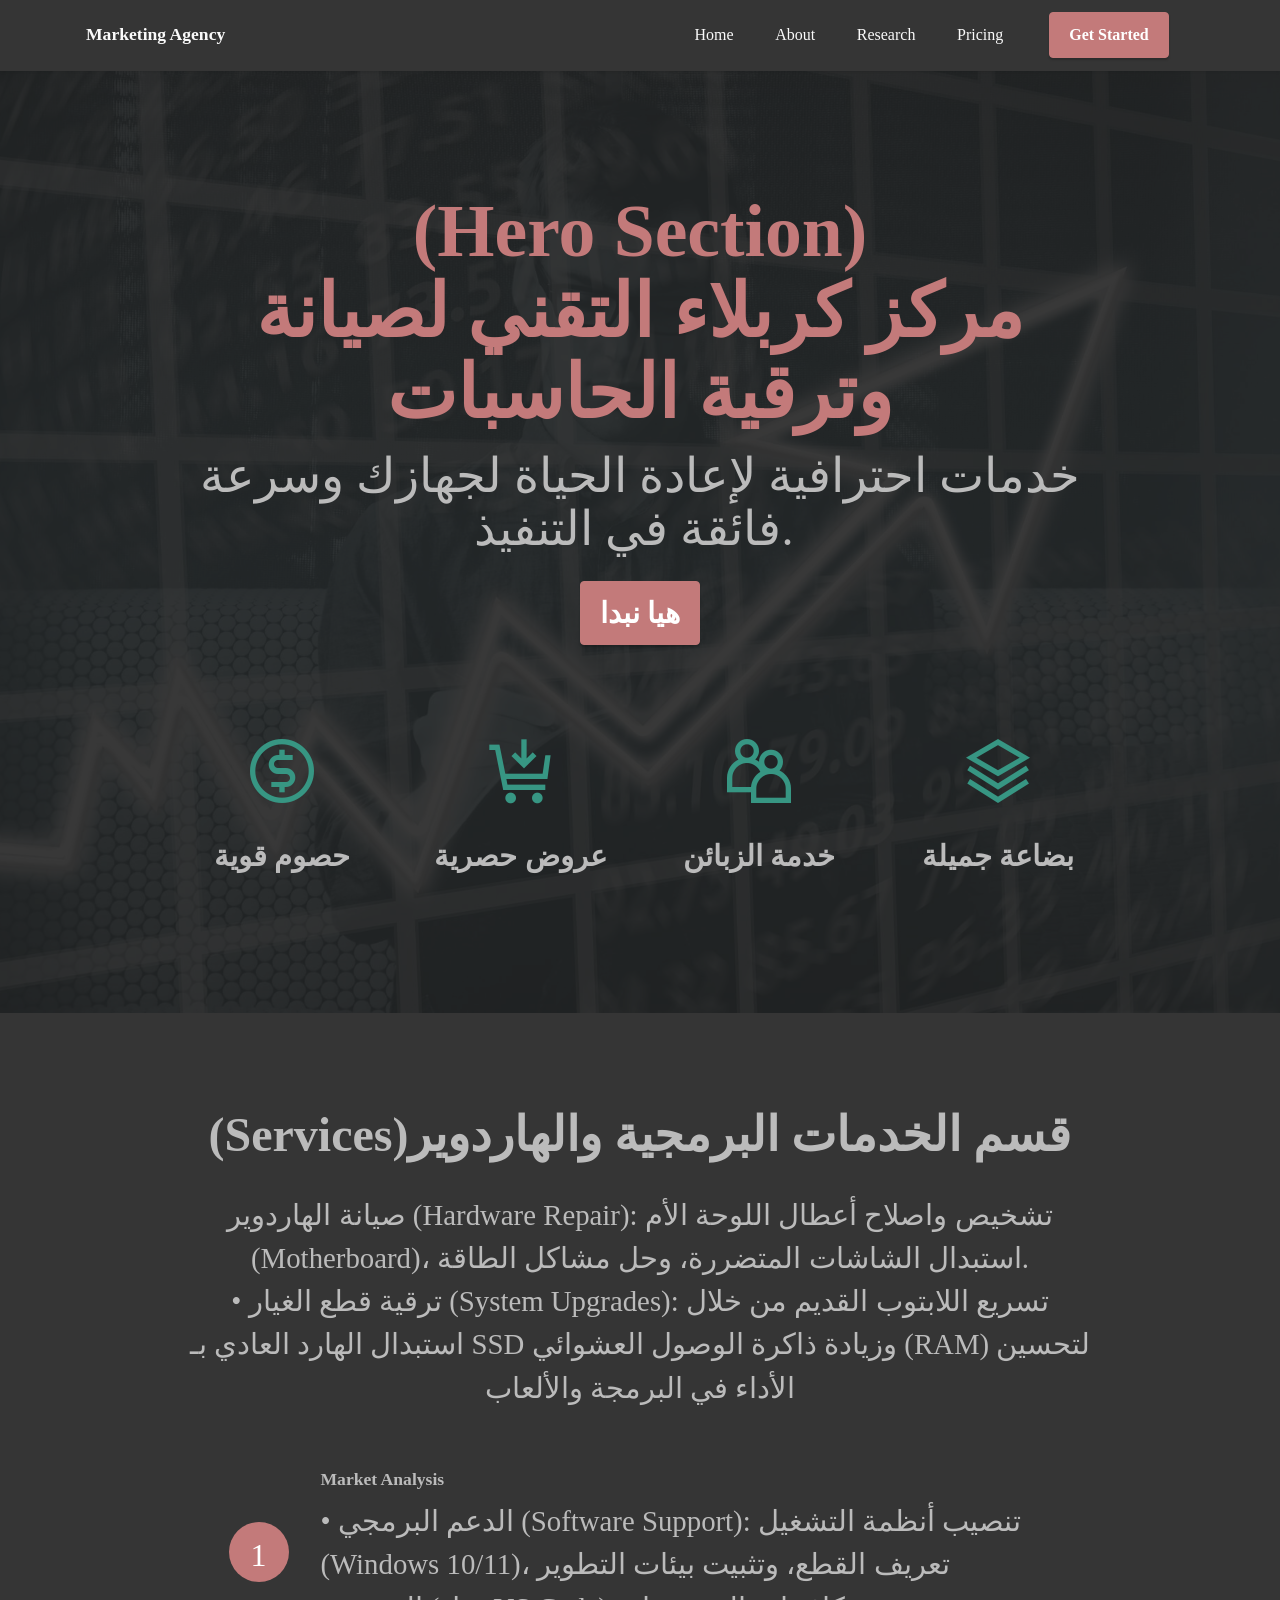
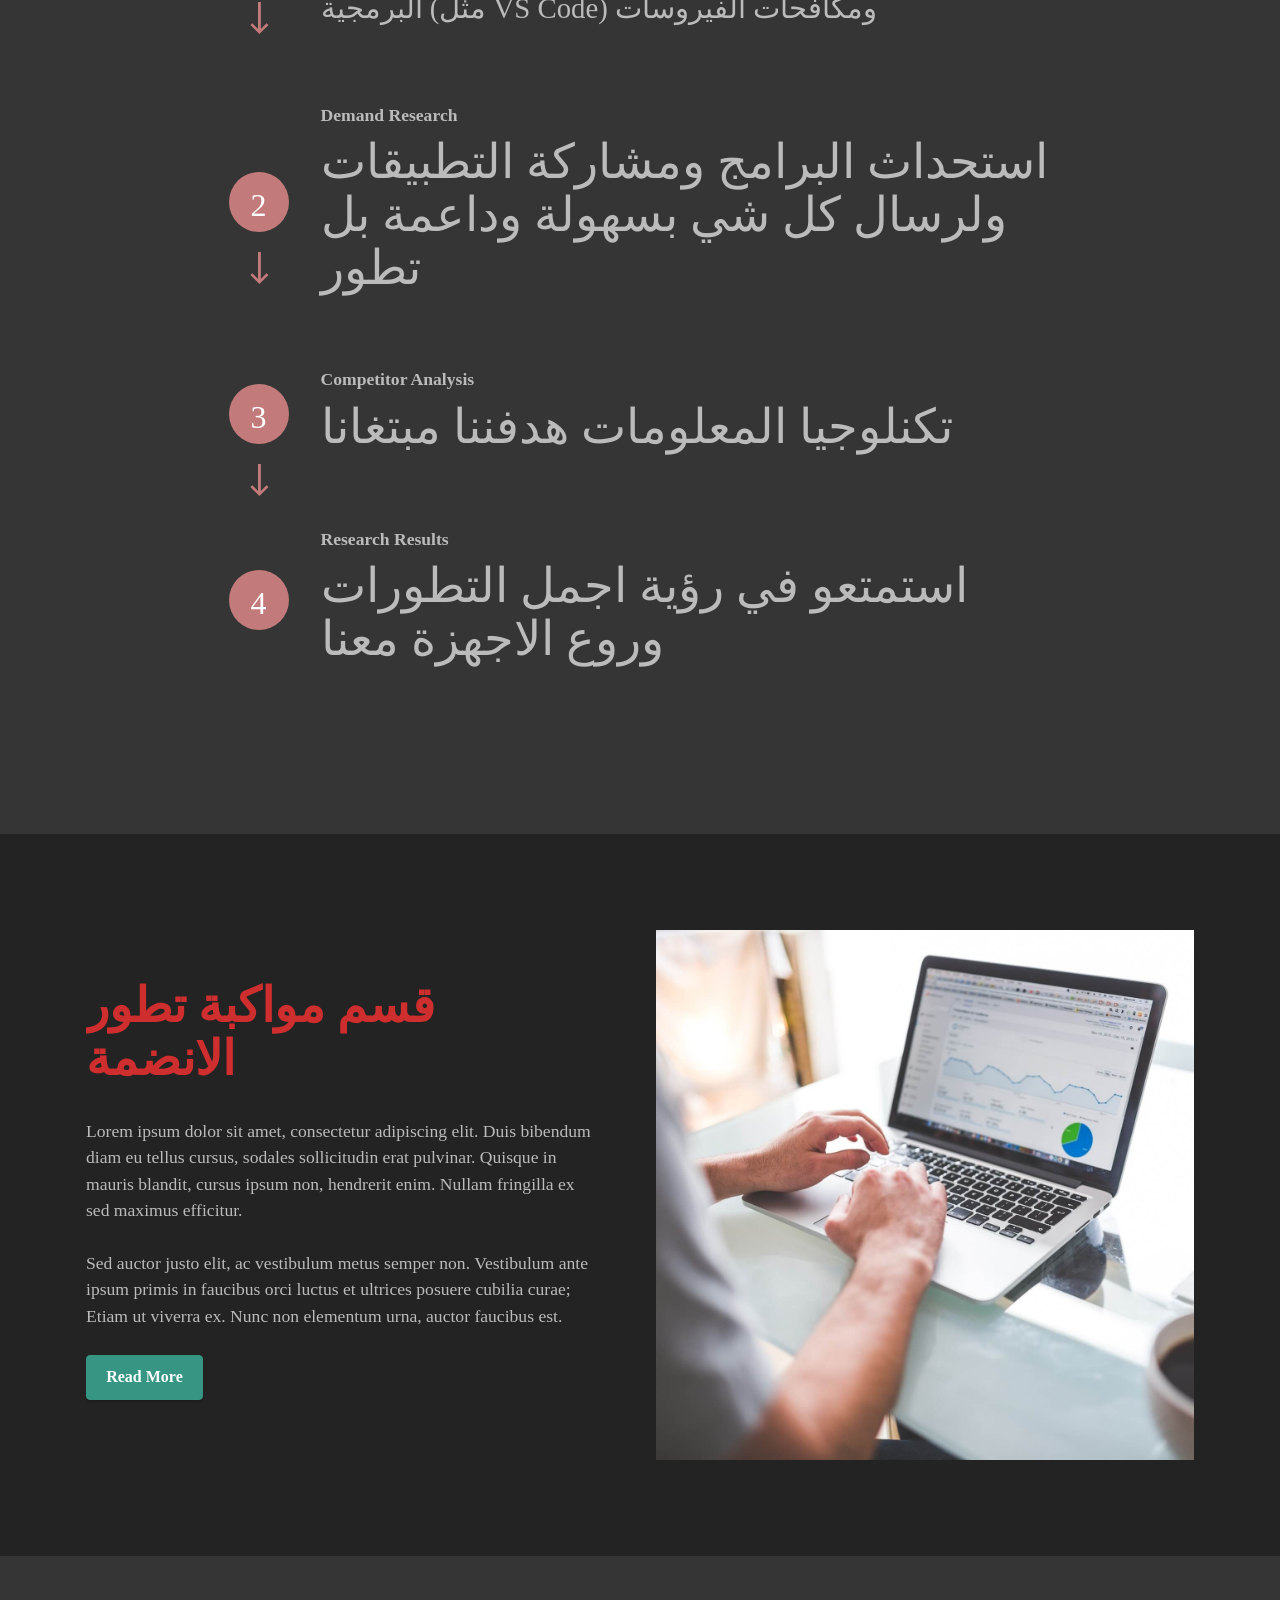
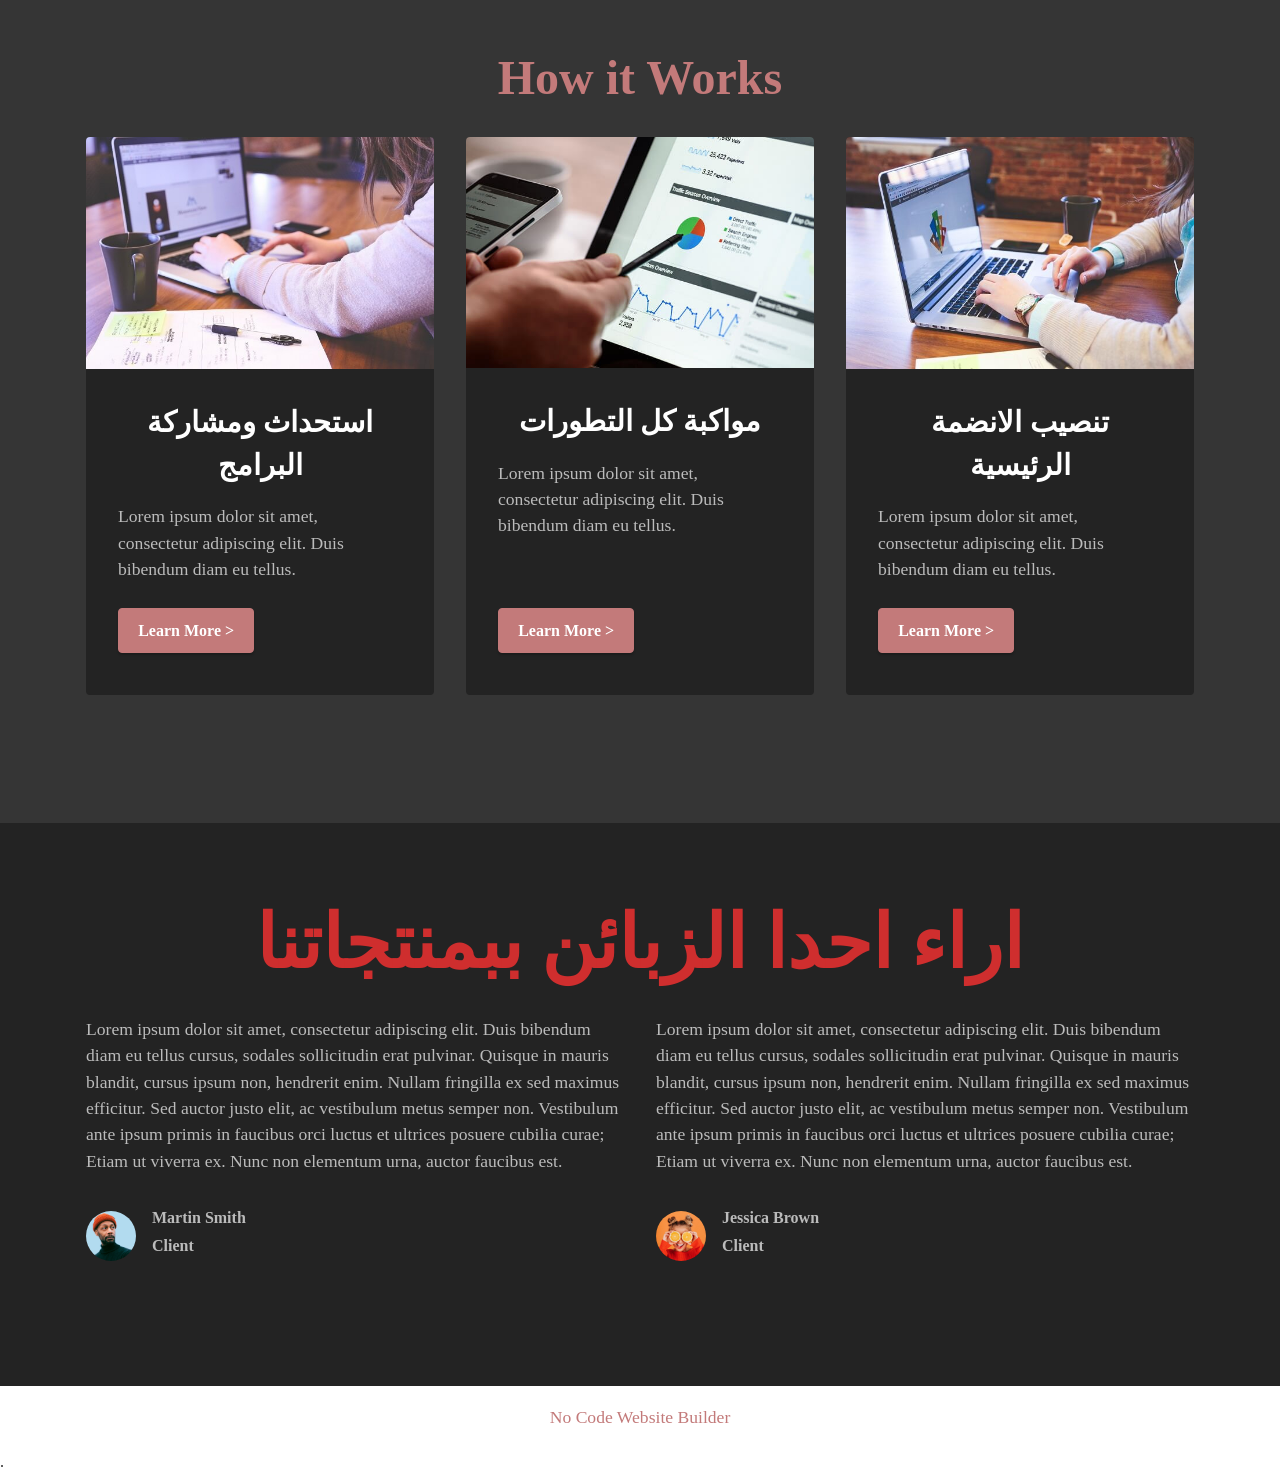
<file: index.html>
<!DOCTYPE html>
<html  >
<head>
  <!-- Site made with Mobirise Website Builder v6.1.5, https://mobirise.com -->
  <meta charset="UTF-8">
  <meta http-equiv="X-UA-Compatible" content="IE=edge">
  <meta name="generator" content="Mobirise v6.1.5, mobirise.com">
  <meta name="viewport" content="width=device-width, initial-scale=1, minimum-scale=1">
  <link rel="shortcut icon" href="assets/images/logo.png" type="image/x-icon">
  <meta name="description" content="">
  
  
  <title>Home</title>
  <link rel="stylesheet" href="assets/web/assets/mobirise-icons2/mobirise2.css">
  <link rel="stylesheet" href="assets/bootstrap/css/bootstrap.min.css">
  <link rel="stylesheet" href="assets/dropdown/css/style.css">
  <link rel="stylesheet" href="assets/socicon/css/styles.css">
  <link rel="stylesheet" href="assets/theme/css/style.css">
  <link rel="preload" as="style" href="assets/mobirise/css/mbr-additional.css?v=H1OaFU"><link rel="stylesheet" href="assets/mobirise/css/mbr-additional.css?v=H1OaFU" type="text/css">


  
</head>
<body>
  
  <section data-bs-version="5.1" class="menu menu1 cid-sFGzlAXw3z" once="menu" id="menu1-2">
    

    <nav class="navbar navbar-dropdown navbar-expand-lg">
        <div class="container">
            <div class="navbar-brand">
                
                <span class="navbar-caption-wrap"><a class="navbar-caption text-white display-7" href="https://mobiri.se">Marketing Agency</a></span>
            </div>
            <button class="navbar-toggler" type="button" data-toggle="collapse" data-bs-toggle="collapse" data-target="#navbarSupportedContent" data-bs-target="#navbarSupportedContent" aria-controls="navbarNavAltMarkup" aria-expanded="false" aria-label="Toggle navigation">
                <div class="hamburger">
                    <span></span>
                    <span></span>
                    <span></span>
                    <span></span>
                </div>
            </button>
            <div class="collapse navbar-collapse" id="navbarSupportedContent">
                <ul class="navbar-nav nav-dropdown" data-app-modern-menu="true"><li class="nav-item"><a class="nav-link link text-white text-primary display-4" href="#top">Home</a></li><li class="nav-item"><a class="nav-link link text-white text-primary display-4" href="index.html#features19-a">
                            About</a></li>
                    <li class="nav-item"><a class="nav-link link text-white text-primary display-4" href="index.html#features20-4">Research</a></li>
                    <li class="nav-item"><a class="nav-link link text-white text-primary display-4" href="index.html#features10-5">Pricing</a>
                    </li></ul>
                
                <div class="navbar-buttons mbr-section-btn"><a class="btn btn-primary display-4" href="https://mobiri.se">Get Started</a></div>
            </div>
        </div>
    </nav>
</section>

<section data-bs-version="5.1" class="header19 cid-sFGzrhlvIh" id="header19-3">

    

    <div class="mbr-overlay" style="opacity: 0.9; background-color: rgb(35, 35, 35);">
    </div>

    <div class="container">
        <div class="media-container">
            <div class="col-md-12 col-lg-10 m-auto align-center">
                <h1 class="mbr-section-title mbr-white mbr-fonts-style mb-3 display-1"><strong>(Hero Section)<br>مركز كربلاء التقني لصيانة وترقية الحاسبات</strong></h1>
                <p class="mbr-text mbr-white mbr-fonts-style display-2">خدمات احترافية لإعادة الحياة لجهازك وسرعة فائقة في التنفيذ.&nbsp;<br></p>
                <div class="mbr-section-btn align-center"><a class="btn btn-primary display-5" href="https://mobiri.se/">هيا نبدا</a></div>

                <div class="row pt-5 justify-content-center">
                    <div class="col-12 col-md-6 col-lg-3">
                        <div class="card-wrapper">
                            <div class="card-box align-center">
                                <span class="mbr-iconfont mobi-mbri-cash mobi-mbri" style="color: rgb(55, 150, 131); fill: rgb(55, 150, 131);"></span>
                                <h4 class="card-title align-center mbr-black mbr-fonts-style display-5"><strong>حصوم قوية</strong></h4>
                            </div>
                        </div>
                    </div>
                    <div class="col-12 col-md-6 col-lg-3">
                        <div class="card-wrapper">
                            <div class="card-box align-center">
                                <span class="mbr-iconfont mobi-mbri-cart-add mobi-mbri" style="color: rgb(55, 150, 131); fill: rgb(55, 150, 131);"></span>
                                <h4 class="card-title align-center mbr-black mbr-fonts-style display-5"><strong>عروض حصرية</strong></h4>
                            </div>
                        </div>
                    </div>
                    <div class="col-12 col-md-6 col-lg-3">
                        <div class="card-wrapper">
                            <div class="card-box align-center">
                                <span class="mbr-iconfont mobi-mbri-users mobi-mbri" style="color: rgb(55, 150, 131); fill: rgb(55, 150, 131);"></span>
                                <h4 class="card-title align-center mbr-black mbr-fonts-style display-5"><strong>خدمة الزبائن</strong></h4>
                            </div>
                        </div>
                    </div>
                    <div class="col-12 col-md-6 col-lg-3">
                        <div class="card-wrapper">
                            <div class="card-box align-center">
                                <span class="mbr-iconfont mobi-mbri-layers mobi-mbri" style="color: rgb(55, 150, 131); fill: rgb(55, 150, 131);"></span>
                                <h4 class="card-title align-center mbr-black mbr-fonts-style display-5"><strong>بضاعة جميلة</strong></h4>
                            </div>
                        </div>
                    </div>
                </div>
            </div>
        </div>
    </div>
</section>

<section data-bs-version="5.1" class="features19 cid-sFGBbGYuTc" id="features20-4">

    
    
    <div class="container">
        <div class="row justify-content-center">
            <div class="col-md-12 col-lg-10">
                <div class="card-wrapper pb-4">
                    <div class="card-box align-center">
                        <h4 class="card-title mbr-fonts-style mb-4 display-2"><strong>&nbsp;(Services)قسم الخدمات البرمجية والهاردوير&nbsp;</strong></h4>
                        <p class="mbr-text mbr-fonts-style mb-4 display-5">صيانة الهاردوير (Hardware Repair): تشخيص واصلاح أعطال اللوحة الأم (Motherboard)، استبدال الشاشات المتضررة، وحل مشاكل الطاقة.
<br>• ترقية قطع الغيار (System Upgrades): تسريع اللابتوب القديم من خلال استبدال الهارد العادي بـ SSD وزيادة ذاكرة الوصول العشوائي (RAM) لتحسين الأداء في البرمجة والألعاب</p>
                        
                    </div>
                </div>
            </div>
            <div class="col-12 col-md-9">
                <div class="item mbr-flex">
                    <div class="icon-box">
                        <span class="step-number mbr-fonts-style display-5">1</span>
                    </div>
                    <div class="text-box">
                        <h4 class="icon-title card-title mbr-black mbr-fonts-style display-7"><strong>Market Analysis</strong></h4>
                        <h5 class="icon-text mbr-black mbr-fonts-style display-5">• الدعم البرمجي (Software Support): تنصيب أنظمة التشغيل (Windows 10/11)، تعريف القطع، وتثبيت بيئات التطوير البرمجية (مثل VS Code) ومكافحات الفيروسات</h5>
                    </div>
                </div>
                <div class="item mbr-flex">
                    <div class="icon-box">
                        <span class="step-number mbr-fonts-style display-5">2</span>
                    </div>
                    <div class="text-box">
                        <h4 class="icon-title card-title mbr-black mbr-fonts-style display-7"><strong>Demand Research</strong></h4>
                        <h5 class="icon-text mbr-black mbr-fonts-style display-2">استحداث البرامج ومشاركة التطبيقات ولرسال كل شي بسهولة وداعمة بل تطور&nbsp;</h5>
                    </div>
                </div>
                <div class="item mbr-flex">
                    <div class="icon-box">
                        <span class="step-number mbr-fonts-style display-5">3</span>
                    </div>
                    <div class="text-box">
                        <h4 class="icon-title card-title mbr-black mbr-fonts-style display-7"><strong>Competitor Analysis</strong></h4>
                        <h5 class="icon-text mbr-black mbr-fonts-style display-2">تكنلوجيا المعلومات هدفننا مبتغانا&nbsp;</h5>
                    </div>
                </div>
                <div class="item mbr-flex last">
                    <div class="icon-box">
                        <span class="step-number mbr-fonts-style display-5">4</span>
                    </div>
                    <div class="text-box">
                        <h4 class="icon-title card-title mbr-black mbr-fonts-style display-7"><strong>Research Results</strong></h4>
                        <h5 class="icon-text mbr-black mbr-fonts-style display-2">استمتعو في رؤية اجمل التطورات وروع الاجهزة معنا</h5>
                    </div>
                </div>
                
                
                
                
                
                
            </div>
        </div>
    </div>
</section>

<section data-bs-version="5.1" class="features18 cid-sFGGxz3b6J" id="features19-a">

    

    
    <div class="container">
        <div class="row justify-content-center">
            <div class="card col-12 col-lg">
                <div class="card-wrapper">
                    <h6 class="card-title mbr-fonts-style mb-4 display-2"><strong>قسم مواكبة تطور الانضمة</strong></h6>
                    <p class="mbr-text mbr-fonts-style display-7">
                        Lorem ipsum dolor sit amet, consectetur adipiscing elit. Duis bibendum diam eu tellus cursus, sodales sollicitudin erat pulvinar. Quisque in mauris blandit, cursus ipsum non, hendrerit enim. Nullam fringilla ex sed maximus efficitur. <br><br>Sed auctor justo elit, ac vestibulum metus semper non. Vestibulum ante ipsum primis in faucibus orci luctus et ultrices posuere cubilia curae; Etiam ut viverra ex. Nunc non elementum urna, auctor faucibus est.</p>
                    <div class="mbr-section-btn"><a class="btn btn-secondary display-4" href="https://mobiri.se">Read More</a></div>
                </div>
            </div>
            <div class="col-12 col-lg-6">
                <div class="image-wrapper">
                    <img src="assets/images/mbr.jpeg" alt="Mobirise Website Builder">
                </div>
            </div>
        </div>
    </div>
</section>

<section data-bs-version="5.1" class="features3 cid-sFGGDvi61Z" id="features3-b">
    
    
    <div class="container">
        <div class="mbr-section-head">
            <h4 class="mbr-section-title mbr-fonts-style align-center mb-0 display-2">
                <strong>How it Works</strong></h4>
            
        </div>
        <div class="row mt-4">
            <div class="item features-image col-12 col-md-6 col-lg-4">
                <div class="item-wrapper">
                    <div class="item-img">
                        <img src="assets/images/mbr-5.jpg" alt="Mobirise Website Builder">
                    </div>
                    <div class="item-content">
                        <h5 class="item-title mbr-fonts-style display-5"><strong>استحداث ومشاركة البرامج</strong></h5>
                        
                        <p class="mbr-text mbr-fonts-style mt-3 display-7">Lorem ipsum dolor sit amet, consectetur adipiscing elit. Duis bibendum diam eu tellus.</p>
                    </div>
                    <div class="mbr-section-btn item-footer mt-2"><a href="" class="btn btn-primary item-btn display-4" target="_blank">Learn More
                            &gt;</a></div>
                </div>
            </div>
            <div class="item features-image col-12 col-md-6 col-lg-4">
                <div class="item-wrapper">
                    <div class="item-img">
                        <img src="assets/images/mbr-2.jpg" alt="Mobirise Website Builder">
                    </div>
                    <div class="item-content">
                        <h5 class="item-title mbr-fonts-style display-5"><strong>مواكبة كل التطورات</strong></h5>
                        
                        <p class="mbr-text mbr-fonts-style mt-3 display-7">Lorem ipsum dolor sit amet, consectetur adipiscing elit. Duis bibendum diam eu tellus.</p>
                    </div>
                    <div class="mbr-section-btn item-footer mt-2"><a href="" class="btn btn-primary item-btn display-4" target="_blank">Learn More
                            &gt;</a></div>
                </div>
            </div>
            <div class="item features-image col-12 col-md-6 col-lg-4">
                <div class="item-wrapper">
                    <div class="item-img">
                        <img src="assets/images/mbr-1.jpg" alt="Mobirise Website Builder">
                    </div>
                    <div class="item-content">
                        <h5 class="item-title mbr-fonts-style display-5"><strong>تنصيب الانضمة الرئيسية</strong></h5>
                        
                        <p class="mbr-text mbr-fonts-style mt-3 display-7">Lorem ipsum dolor sit amet, consectetur adipiscing elit. Duis bibendum diam eu tellus.<br></p>
                    </div>
                    <div class="mbr-section-btn item-footer mt-2"><a href="" class="btn btn-primary item-btn display-4" target="_blank">Learn More
                            &gt;</a></div>
                </div>
            </div>
        </div>
    </div>
</section>

<section data-bs-version="5.1" class="testimonials2 cid-sFGJsyrALx" id="testimonials2-d">
    
    
    <div class="container">
        <h3 class="mbr-section-title mbr-fonts-style align-center mb-4 display-1"><strong>اراء احدا الزبائن ببمنتجاتنا</strong></h3>
        <div class="row justify-content-center">
            <div class="card col-12 col-md-6">
                <p class="mbr-text mbr-fonts-style mb-4 display-7">Lorem ipsum dolor sit amet, consectetur adipiscing elit. Duis bibendum diam eu tellus cursus, sodales sollicitudin erat pulvinar. Quisque in mauris blandit, cursus ipsum non, hendrerit enim. Nullam fringilla ex sed maximus efficitur. Sed auctor justo elit, ac vestibulum metus semper non. Vestibulum ante ipsum primis in faucibus orci luctus et ultrices posuere cubilia curae; Etiam ut viverra ex. Nunc non elementum urna, auctor faucibus est.</p>
                <div class="d-flex mb-md-0 mb-4">
                    <div class="image-wrapper">
                        <img src="assets/images/team1.jpg" alt="Mobirise Website Builder">
                    </div>
                    <div class="text-wrapper">
                        <p class="name mbr-fonts-style mb-1 display-4">
                            <strong>Martin Smith</strong>
                        </p>
                        <p class="position mbr-fonts-style display-4">
                            <strong>Client</strong>
                        </p>
                    </div>
                </div>
            </div>
            <div class="card col-12 col-md-6">
                <p class="mbr-text mbr-fonts-style mb-4 display-7">Lorem ipsum dolor sit amet, consectetur adipiscing elit. Duis bibendum diam eu tellus cursus, sodales sollicitudin erat pulvinar. Quisque in mauris blandit, cursus ipsum non, hendrerit enim. Nullam fringilla ex sed maximus efficitur. Sed auctor justo elit, ac vestibulum metus semper non. Vestibulum ante ipsum primis in faucibus orci luctus et ultrices posuere cubilia curae; Etiam ut viverra ex. Nunc non elementum urna, auctor faucibus est.</p>
                <div class="d-flex mb-md-0 mb-4">
                    <div class="image-wrapper">
                        <img src="assets/images/team2.jpg" alt="Mobirise Website Builder">
                    </div>
                    <div class="text-wrapper">
                        <p class="name mbr-fonts-style mb-1 display-4">
                            <strong>Jessica Brown</strong>
                        </p>
                        <p class="position mbr-fonts-style display-4">
                            <strong>Client</strong>
                        </p>
                    </div>
                </div>
            </div>
        </div>
    </div>
</section><section class="display-7" style="padding: 0;align-items: center;justify-content: center;flex-wrap: wrap;    align-content: center;display: flex;position: relative;height: 4rem;"><a href="https://mobiri.se/" style="flex: 1 1;height: 4rem;position: absolute;width: 100%;z-index: 1;"><img alt="" style="height: 4rem;" src="[data-uri]"></a><p style="margin: 0;text-align: center;" class="display-7">&#8204;</p><a style="z-index:1" href="https://mobirise.com/builder/no-code-website-builder.html">No Code Website Builder</a></section><script src="assets/bootstrap/js/bootstrap.bundle.min.js"></script>  <script src="assets/smoothscroll/smooth-scroll.js"></script>  <script src="assets/ytplayer/index.js"></script>  <script src="assets/dropdown/js/navbar-dropdown.js"></script>  <script src="assets/vimeoplayer/player.js"></script>  <script src="assets/theme/js/script.js"></script>  
  
  
</body>
</html>
.
</file>
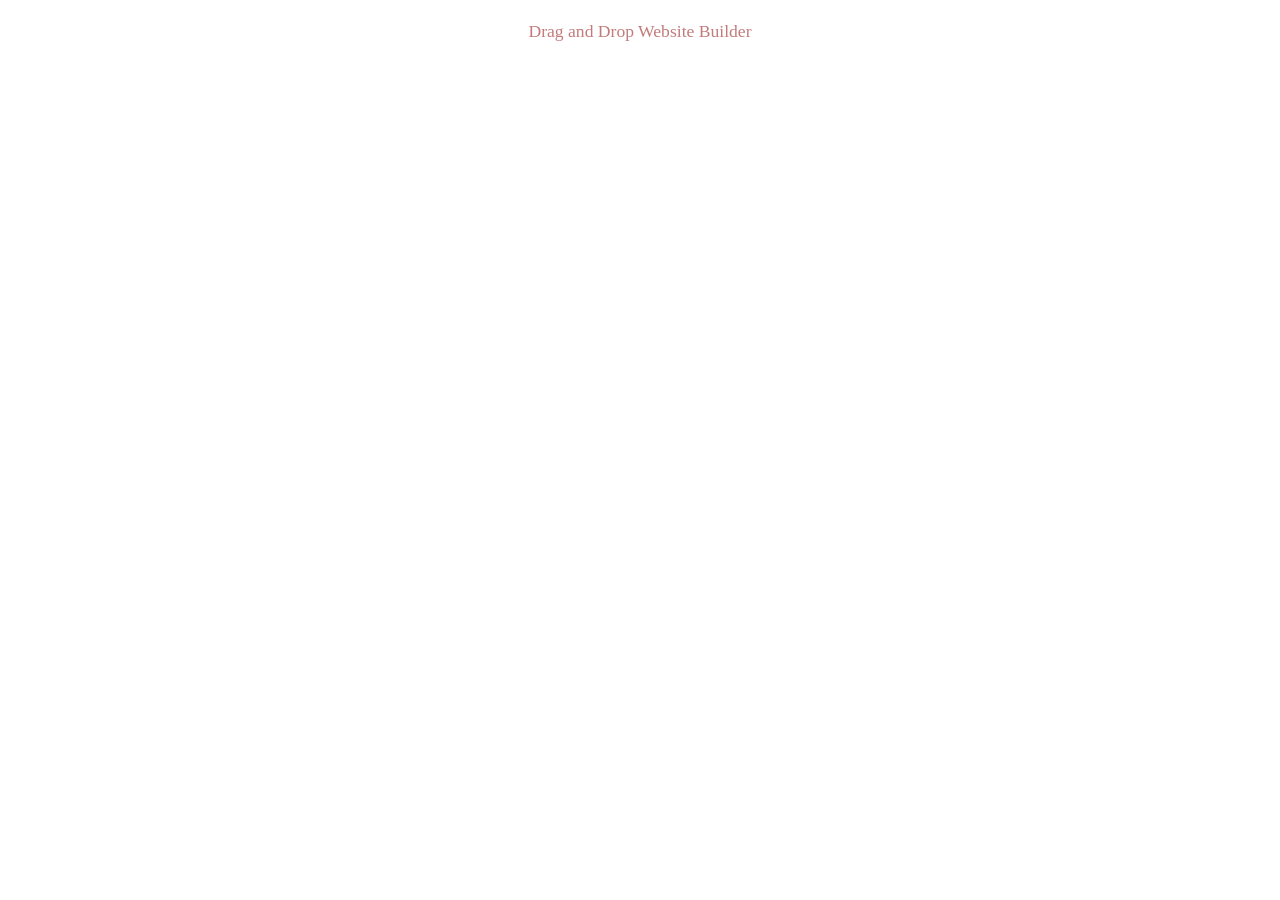
<file: page1.html>
<!DOCTYPE html>
<html  >
<head>
  <!-- Site made with Mobirise Website Builder v6.1.5, https://mobirise.com -->
  <meta charset="UTF-8">
  <meta http-equiv="X-UA-Compatible" content="IE=edge">
  <meta name="generator" content="Mobirise v6.1.5, mobirise.com">
  <meta name="viewport" content="width=device-width, initial-scale=1, minimum-scale=1">
  <link rel="shortcut icon" href="assets/images/logo.png" type="image/x-icon">
  <meta name="description" content="">
  
  
  <title>Page 1</title>
  <link rel="stylesheet" href="assets/bootstrap/css/bootstrap.min.css">
  <link rel="stylesheet" href="assets/theme/css/style.css">
  <link rel="preload" as="style" href="assets/mobirise/css/mbr-additional.css?v=9Cq6rn"><link rel="stylesheet" href="assets/mobirise/css/mbr-additional.css?v=9Cq6rn" type="text/css">

  
  
  
</head>
<body>
  
  <section class="display-7" style="padding: 0;align-items: center;justify-content: center;flex-wrap: wrap;    align-content: center;display: flex;position: relative;height: 4rem;"><a href="https://mobiri.se/" style="flex: 1 1;height: 4rem;position: absolute;width: 100%;z-index: 1;"><img alt="" style="height: 4rem;" src="[data-uri]"></a><p style="margin: 0;text-align: center;" class="display-7">&#8204;</p><a style="z-index:1" href="https://mobirise.com/drag-drop-website-builder.html">Drag and Drop Website Builder</a></section><script src="assets/bootstrap/js/bootstrap.bundle.min.js"></script>  <script src="assets/smoothscroll/smooth-scroll.js"></script>  <script src="assets/ytplayer/index.js"></script>  <script src="assets/theme/js/script.js"></script>  
  
  
</body>
</html>
</file>
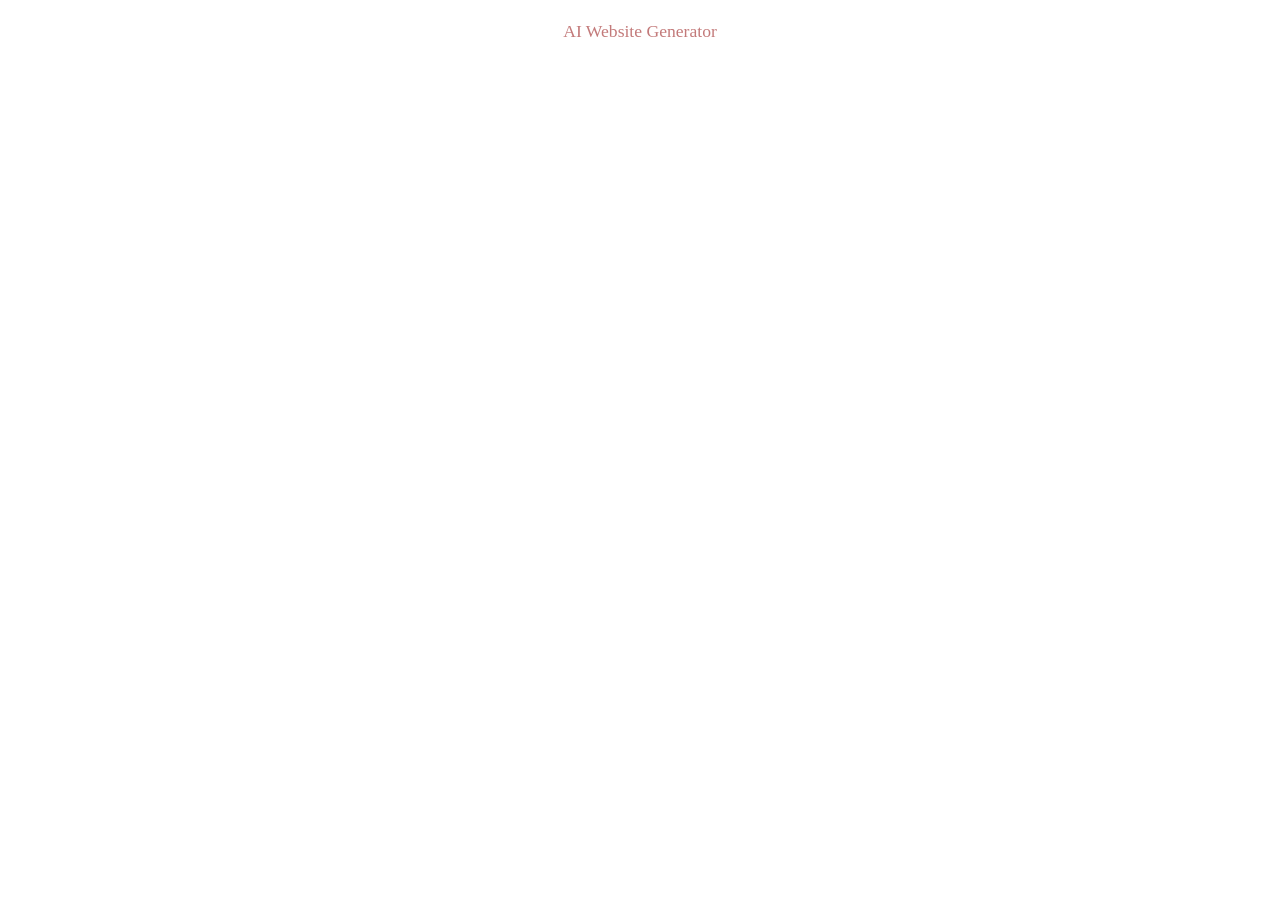
<file: page2.html>
<!DOCTYPE html>
<html  >
<head>
  <!-- Site made with Mobirise Website Builder v6.1.5, https://mobirise.com -->
  <meta charset="UTF-8">
  <meta http-equiv="X-UA-Compatible" content="IE=edge">
  <meta name="generator" content="Mobirise v6.1.5, mobirise.com">
  <meta name="viewport" content="width=device-width, initial-scale=1, minimum-scale=1">
  <link rel="shortcut icon" href="assets/images/logo.png" type="image/x-icon">
  <meta name="description" content="">
  
  
  <title>Page 2</title>
  <link rel="stylesheet" href="assets/bootstrap/css/bootstrap.min.css">
  <link rel="stylesheet" href="assets/theme/css/style.css">
  <link rel="preload" as="style" href="assets/mobirise/css/mbr-additional.css?v=skeF8G"><link rel="stylesheet" href="assets/mobirise/css/mbr-additional.css?v=skeF8G" type="text/css">

  
  
  
</head>
<body>
  
  <section class="display-7" style="padding: 0;align-items: center;justify-content: center;flex-wrap: wrap;    align-content: center;display: flex;position: relative;height: 4rem;"><a href="https://mobiri.se/" style="flex: 1 1;height: 4rem;position: absolute;width: 100%;z-index: 1;"><img alt="" style="height: 4rem;" src="[data-uri]"></a><p style="margin: 0;text-align: center;" class="display-7">&#8204;</p><a style="z-index:1" href="https://mobirise.com/builder/ai-website-generator.html">AI Website Generator</a></section><script src="assets/bootstrap/js/bootstrap.bundle.min.js"></script>  <script src="assets/smoothscroll/smooth-scroll.js"></script>  <script src="assets/ytplayer/index.js"></script>  <script src="assets/theme/js/script.js"></script>  
  
  
</body>
</html>
</file>
<file: assets/web/assets/mobirise-icons2/mobirise2.css>
@font-face {
  font-family: 'Moririse2';
  font-display: swap;
  src:  url('mobirise2.eot?f2bix4');
  src:  url('mobirise2.eot?f2bix4#iefix') format('embedded-opentype'),
    url('mobirise2.woff2?f2bix4') format('woff2'),
    url('mobirise2.woff?f2bix4') format('woff'),
    url('mobirise2.ttf?f2bix4') format('truetype'),
    url('mobirise2.svg?f2bix4#mobirise2') format('svg');
  font-weight: normal;
  font-style: normal;
}

[class^="mobi-"], [class*=" mobi-"] {
  /* use !important to prevent issues with browser extensions that change fonts */
  font-family: 'Moririse2' !important;
  speak: none;
  font-style: normal;
  font-weight: normal;
  font-variant: normal;
  text-transform: none;
  line-height: 1;

  /* Better Font Rendering =========== */
  -webkit-font-smoothing: antialiased;
  -moz-osx-font-smoothing: grayscale;
}

.mobi-mbri-add-submenu:before {
  content: "\e900";
}
.mobi-mbri-alert:before {
  content: "\e901";
}
.mobi-mbri-align-center:before {
  content: "\e902";
}
.mobi-mbri-align-justify:before {
  content: "\e903";
}
.mobi-mbri-align-left:before {
  content: "\e904";
}
.mobi-mbri-align-right:before {
  content: "\e905";
}
.mobi-mbri-android:before {
  content: "\e906";
}
.mobi-mbri-apple:before {
  content: "\e907";
}
.mobi-mbri-arrow-down:before {
  content: "\e908";
}
.mobi-mbri-arrow-next:before {
  content: "\e909";
}
.mobi-mbri-arrow-prev:before {
  content: "\e90a";
}
.mobi-mbri-arrow-up:before {
  content: "\e90b";
}
.mobi-mbri-bold:before {
  content: "\e90c";
}
.mobi-mbri-bookmark:before {
  content: "\e90d";
}
.mobi-mbri-bootstrap:before {
  content: "\e90e";
}
.mobi-mbri-briefcase:before {
  content: "\e90f";
}
.mobi-mbri-browse:before {
  content: "\e910";
}
.mobi-mbri-bulleted-list:before {
  content: "\e911";
}
.mobi-mbri-calendar:before {
  content: "\e912";
}
.mobi-mbri-camera:before {
  content: "\e913";
}
.mobi-mbri-cart-add:before {
  content: "\e914";
}
.mobi-mbri-cart-full:before {
  content: "\e915";
}
.mobi-mbri-cash:before {
  content: "\e916";
}
.mobi-mbri-change-style:before {
  content: "\e917";
}
.mobi-mbri-chat:before {
  content: "\e918";
}
.mobi-mbri-clock:before {
  content: "\e919";
}
.mobi-mbri-close:before {
  content: "\e91a";
}
.mobi-mbri-cloud:before {
  content: "\e91b";
}
.mobi-mbri-code:before {
  content: "\e91c";
}
.mobi-mbri-contact-form:before {
  content: "\e91d";
}
.mobi-mbri-credit-card:before {
  content: "\e91e";
}
.mobi-mbri-cursor-click:before {
  content: "\e91f";
}
.mobi-mbri-cust-feedback:before {
  content: "\e920";
}
.mobi-mbri-database:before {
  content: "\e921";
}
.mobi-mbri-delivery:before {
  content: "\e922";
}
.mobi-mbri-desktop:before {
  content: "\e923";
}
.mobi-mbri-devices:before {
  content: "\e924";
}
.mobi-mbri-down:before {
  content: "\e925";
}
.mobi-mbri-download-2:before {
  content: "\e926";
}
.mobi-mbri-download:before {
  content: "\e927";
}
.mobi-mbri-drag-n-drop-2:before {
  content: "\e928";
}
.mobi-mbri-drag-n-drop:before {
  content: "\e929";
}
.mobi-mbri-edit-2:before {
  content: "\e92a";
}
.mobi-mbri-edit:before {
  content: "\e92b";
}
.mobi-mbri-error:before {
  content: "\e92c";
}
.mobi-mbri-extension:before {
  content: "\e92d";
}
.mobi-mbri-features:before {
  content: "\e92e";
}
.mobi-mbri-file:before {
  content: "\e92f";
}
.mobi-mbri-flag:before {
  content: "\e930";
}
.mobi-mbri-folder:before {
  content: "\e931";
}
.mobi-mbri-gift:before {
  content: "\e932";
}
.mobi-mbri-github:before {
  content: "\e933";
}
.mobi-mbri-globe-2:before {
  content: "\e934";
}
.mobi-mbri-globe:before {
  content: "\e935";
}
.mobi-mbri-growing-chart:before {
  content: "\e936";
}
.mobi-mbri-hearth:before {
  content: "\e937";
}
.mobi-mbri-help:before {
  content: "\e938";
}
.mobi-mbri-home:before {
  content: "\e939";
}
.mobi-mbri-hot-cup:before {
  content: "\e93a";
}
.mobi-mbri-idea:before {
  content: "\e93b";
}
.mobi-mbri-image-gallery:before {
  content: "\e93c";
}
.mobi-mbri-image-slider:before {
  content: "\e93d";
}
.mobi-mbri-info:before {
  content: "\e93e";
}
.mobi-mbri-italic:before {
  content: "\e93f";
}
.mobi-mbri-key:before {
  content: "\e940";
}
.mobi-mbri-laptop:before {
  content: "\e941";
}
.mobi-mbri-layers:before {
  content: "\e942";
}
.mobi-mbri-left-right:before {
  content: "\e943";
}
.mobi-mbri-left:before {
  content: "\e944";
}
.mobi-mbri-letter:before {
  content: "\e945";
}
.mobi-mbri-like:before {
  content: "\e946";
}
.mobi-mbri-link:before {
  content: "\e947";
}
.mobi-mbri-lock:before {
  content: "\e948";
}
.mobi-mbri-login:before {
  content: "\e949";
}
.mobi-mbri-logout:before {
  content: "\e94a";
}
.mobi-mbri-magic-stick:before {
  content: "\e94b";
}
.mobi-mbri-map-pin:before {
  content: "\e94c";
}
.mobi-mbri-menu:before {
  content: "\e94d";
}
.mobi-mbri-mobile-2:before {
  content: "\e94e";
}
.mobi-mbri-mobile-horizontal:before {
  content: "\e94f";
}
.mobi-mbri-mobile:before {
  content: "\e950";
}
.mobi-mbri-mobirise:before {
  content: "\e951";
}
.mobi-mbri-more-horizontal:before {
  content: "\e952";
}
.mobi-mbri-more-vertical:before {
  content: "\e953";
}
.mobi-mbri-music:before {
  content: "\e954";
}
.mobi-mbri-new-file:before {
  content: "\e955";
}
.mobi-mbri-numbered-list:before {
  content: "\e956";
}
.mobi-mbri-opened-folder:before {
  content: "\e957";
}
.mobi-mbri-pages:before {
  content: "\e958";
}
.mobi-mbri-paper-plane:before {
  content: "\e959";
}
.mobi-mbri-paperclip:before {
  content: "\e95a";
}
.mobi-mbri-phone:before {
  content: "\e95b";
}
.mobi-mbri-photo:before {
  content: "\e95c";
}
.mobi-mbri-photos:before {
  content: "\e95d";
}
.mobi-mbri-pin:before {
  content: "\e95e";
}
.mobi-mbri-play:before {
  content: "\e95f";
}
.mobi-mbri-plus:before {
  content: "\e960";
}
.mobi-mbri-preview:before {
  content: "\e961";
}
.mobi-mbri-print:before {
  content: "\e962";
}
.mobi-mbri-protect:before {
  content: "\e963";
}
.mobi-mbri-question:before {
  content: "\e964";
}
.mobi-mbri-quote-left:before {
  content: "\e965";
}
.mobi-mbri-quote-right:before {
  content: "\e966";
}
.mobi-mbri-redo:before {
  content: "\e967";
}
.mobi-mbri-refresh:before {
  content: "\e968";
}
.mobi-mbri-responsive-2:before {
  content: "\e969";
}
.mobi-mbri-responsive:before {
  content: "\e96a";
}
.mobi-mbri-right:before {
  content: "\e96b";
}
.mobi-mbri-rocket:before {
  content: "\e96c";
}
.mobi-mbri-sad-face:before {
  content: "\e96d";
}
.mobi-mbri-sale:before {
  content: "\e96e";
}
.mobi-mbri-save:before {
  content: "\e96f";
}
.mobi-mbri-search:before {
  content: "\e970";
}
.mobi-mbri-setting-2:before {
  content: "\e971";
}
.mobi-mbri-setting-3:before {
  content: "\e972";
}
.mobi-mbri-setting:before {
  content: "\e973";
}
.mobi-mbri-share:before {
  content: "\e974";
}
.mobi-mbri-shopping-bag:before {
  content: "\e975";
}
.mobi-mbri-shopping-basket:before {
  content: "\e976";
}
.mobi-mbri-shopping-cart:before {
  content: "\e977";
}
.mobi-mbri-sites:before {
  content: "\e978";
}
.mobi-mbri-smile-face:before {
  content: "\e979";
}
.mobi-mbri-speed:before {
  content: "\e97a";
}
.mobi-mbri-star:before {
  content: "\e97b";
}
.mobi-mbri-success:before {
  content: "\e97c";
}
.mobi-mbri-sun:before {
  content: "\e97d";
}
.mobi-mbri-sun2:before {
  content: "\e97e";
}
.mobi-mbri-tablet-vertical:before {
  content: "\e97f";
}
.mobi-mbri-tablet:before {
  content: "\e980";
}
.mobi-mbri-target:before {
  content: "\e981";
}
.mobi-mbri-timer:before {
  content: "\e982";
}
.mobi-mbri-to-ftp:before {
  content: "\e983";
}
.mobi-mbri-to-local-drive:before {
  content: "\e984";
}
.mobi-mbri-touch-swipe:before {
  content: "\e985";
}
.mobi-mbri-touch:before {
  content: "\e986";
}
.mobi-mbri-trash:before {
  content: "\e987";
}
.mobi-mbri-underline:before {
  content: "\e988";
}
.mobi-mbri-undo:before {
  content: "\e989";
}
.mobi-mbri-unlink:before {
  content: "\e98a";
}
.mobi-mbri-unlock:before {
  content: "\e98b";
}
.mobi-mbri-up-down:before {
  content: "\e98c";
}
.mobi-mbri-up:before {
  content: "\e98d";
}
.mobi-mbri-update:before {
  content: "\e98e";
}
.mobi-mbri-upload-2:before {
  content: "\e98f";
}
.mobi-mbri-upload:before {
  content: "\e990";
}
.mobi-mbri-user-2:before {
  content: "\e991";
}
.mobi-mbri-user:before {
  content: "\e992";
}
.mobi-mbri-users:before {
  content: "\e993";
}
.mobi-mbri-video-play:before {
  content: "\e994";
}
.mobi-mbri-video:before {
  content: "\e995";
}
.mobi-mbri-watch:before {
  content: "\e996";
}
.mobi-mbri-website-theme-2:before {
  content: "\e997";
}
.mobi-mbri-website-theme:before {
  content: "\e998";
}
.mobi-mbri-wifi:before {
  content: "\e999";
}
.mobi-mbri-windows:before {
  content: "\e99a";
}
.mobi-mbri-zoom-in:before {
  content: "\e99b";
}
.mobi-mbri-zoom-out:before {
  content: "\e99c";
}
</file>
<file: assets/dropdown/css/style.css>
.navbar-dropdown {
  left: 0;
  padding: 0;
  position: absolute;
  right: 0;
  top: 0;
  transition: all 0.45s ease;
  z-index: 1030;
  background: #282828; }
  .navbar-dropdown .navbar-logo {
    margin-right: 0.8rem;
    transition: margin 0.3s ease-in-out;
    vertical-align: middle; }
    .navbar-dropdown .navbar-logo img {
      height: 3.125rem;
      transition: all 0.3s ease-in-out; }
    .navbar-dropdown .navbar-logo.mbr-iconfont {
      font-size: 3.125rem;
      line-height: 3.125rem; }
  .navbar-dropdown .navbar-caption {
    font-weight: 700;
    white-space: normal;
    vertical-align: -4px;
    line-height: 3.125rem !important; }
    .navbar-dropdown .navbar-caption, .navbar-dropdown .navbar-caption:hover {
      color: inherit;
      text-decoration: none; }
  .navbar-dropdown .mbr-iconfont + .navbar-caption {
    vertical-align: -1px; }
  .navbar-dropdown.navbar-fixed-top {
    position: fixed; }
  .navbar-dropdown .navbar-brand span {
    vertical-align: -4px; }
  .navbar-dropdown.bg-color.transparent {
    background: none; }
  .navbar-dropdown.navbar-short .navbar-brand {
    padding: 0.625rem 0; }
    .navbar-dropdown.navbar-short .navbar-brand span {
      vertical-align: -1px; }
  .navbar-dropdown.navbar-short .navbar-caption {
    line-height: 2.375rem !important;
    vertical-align: -2px; }
  .navbar-dropdown.navbar-short .navbar-logo {
    margin-right: 0.5rem; }
    .navbar-dropdown.navbar-short .navbar-logo img {
      height: 2.375rem; }
    .navbar-dropdown.navbar-short .navbar-logo.mbr-iconfont {
      font-size: 2.375rem;
      line-height: 2.375rem; }
  .navbar-dropdown.navbar-short .mbr-table-cell {
    height: 3.625rem; }
  .navbar-dropdown .navbar-close {
    left: 0.6875rem;
    position: fixed;
    top: 0.75rem;
    z-index: 1000; }
  .navbar-dropdown .hamburger-icon {
    content: "";
    display: inline-block;
    vertical-align: middle;
    width: 16px;
    -webkit-box-shadow: 0 -6px 0 1px #282828,0 0 0 1px #282828,0 6px 0 1px #282828;
    -moz-box-shadow: 0 -6px 0 1px #282828,0 0 0 1px #282828,0 6px 0 1px #282828;
    box-shadow: 0 -6px 0 1px #282828,0 0 0 1px #282828,0 6px 0 1px #282828; }

.dropdown-menu .dropdown-toggle[data-toggle="dropdown-submenu"]::after {
  border-bottom: 0.35em solid transparent;
  border-left: 0.35em solid;
  border-right: 0;
  border-top: 0.35em solid transparent;
  margin-left: 0.3rem; }

.dropdown-menu .dropdown-item:focus {
  outline: 0; }

.nav-dropdown {
  font-size: 0.75rem;
  font-weight: 500;
  height: auto !important; }
  .nav-dropdown .nav-btn {
    padding-left: 1rem; }
  .nav-dropdown .link {
    margin: .667em 1.667em;
    font-weight: 500;
    padding: 0;
    transition: color .2s ease-in-out; }
    .nav-dropdown .link.dropdown-toggle {
      margin-right: 2.583em; }
      .nav-dropdown .link.dropdown-toggle::after {
        margin-left: .25rem;
        border-top: 0.35em solid;
        border-right: 0.35em solid transparent;
        border-left: 0.35em solid transparent;
        border-bottom: 0; }
      .nav-dropdown .link.dropdown-toggle[aria-expanded="true"] {
        margin: 0;
        padding: 0.667em 3.263em  0.667em 1.667em; }
  .nav-dropdown .link::after,
  .nav-dropdown .dropdown-item::after {
    color: inherit; }
  .nav-dropdown .btn {
    font-size: 0.75rem;
    font-weight: 700;
    letter-spacing: 0;
    margin-bottom: 0;
    padding-left: 1.25rem;
    padding-right: 1.25rem; }
  .nav-dropdown .dropdown-menu {
    border-radius: 0;
    border: 0;
    left: 0;
    margin: 0;
    padding-bottom: 1.25rem;
    padding-top: 1.25rem;
    position: relative; }
  .nav-dropdown .dropdown-submenu {
    margin-left: 0.125rem;
    top: 0; }
  .nav-dropdown .dropdown-item {
    font-weight: 500;
    line-height: 2;
    padding: 0.3846em 4.615em 0.3846em 1.5385em;
    position: relative;
    transition: color .2s ease-in-out, background-color .2s ease-in-out; }
    .nav-dropdown .dropdown-item::after {
      margin-top: -0.3077em;
      position: absolute;
      right: 1.1538em;
      top: 50%; }
    .nav-dropdown .dropdown-item:focus, .nav-dropdown .dropdown-item:hover {
      background: none; }

@media (max-width: 767px) {
  .nav-dropdown.navbar-toggleable-sm {
    bottom: 0;
    display: none;
    left: 0;
    overflow-x: hidden;
    position: fixed;
    top: 0;
    transform: translateX(-100%);
    -ms-transform: translateX(-100%);
    -webkit-transform: translateX(-100%);
    width: 18.75rem;
    z-index: 999; } }
.nav-dropdown.navbar-toggleable-xl {
  bottom: 0;
  display: none;
  left: 0;
  overflow-x: hidden;
  position: fixed;
  top: 0;
  transform: translateX(-100%);
  -ms-transform: translateX(-100%);
  -webkit-transform: translateX(-100%);
  width: 18.75rem;
  z-index: 999; }

.nav-dropdown-sm {
  display: block !important;
  overflow-x: hidden;
  overflow: auto;
  padding-top: 3.875rem; }
  .nav-dropdown-sm::after {
    content: "";
    display: block;
    height: 3rem;
    width: 100%; }
  .nav-dropdown-sm.collapse.in ~ .navbar-close {
    display: block !important; }
  .nav-dropdown-sm.collapsing, .nav-dropdown-sm.collapse.in {
    transform: translateX(0);
    -ms-transform: translateX(0);
    -webkit-transform: translateX(0);
    transition: all 0.25s ease-out;
    -webkit-transition: all 0.25s ease-out;
    background: #282828; }
  .nav-dropdown-sm.collapsing[aria-expanded="false"] {
    transform: translateX(-100%);
    -ms-transform: translateX(-100%);
    -webkit-transform: translateX(-100%); }
  .nav-dropdown-sm .nav-item {
    display: block;
    margin-left: 0 !important;
    padding-left: 0; }
  .nav-dropdown-sm .link,
  .nav-dropdown-sm .dropdown-item {
    border-top: 1px dotted rgba(255, 255, 255, 0.1);
    font-size: 0.8125rem;
    line-height: 1.6;
    margin: 0 !important;
    padding: 0.875rem 2.4rem 0.875rem 1.5625rem !important;
    position: relative;
    white-space: normal; }
    .nav-dropdown-sm .link:focus, .nav-dropdown-sm .link:hover,
    .nav-dropdown-sm .dropdown-item:focus,
    .nav-dropdown-sm .dropdown-item:hover {
      background: rgba(0, 0, 0, 0.2) !important;
      color: #c0a375; }
  .nav-dropdown-sm .nav-btn {
    position: relative;
    padding: 1.5625rem 1.5625rem 0 1.5625rem; }
    .nav-dropdown-sm .nav-btn::before {
      border-top: 1px dotted rgba(255, 255, 255, 0.1);
      content: "";
      left: 0;
      position: absolute;
      top: 0;
      width: 100%; }
    .nav-dropdown-sm .nav-btn + .nav-btn {
      padding-top: 0.625rem; }
      .nav-dropdown-sm .nav-btn + .nav-btn::before {
        display: none; }
  .nav-dropdown-sm .btn {
    padding: 0.625rem 0; }
  .nav-dropdown-sm .dropdown-toggle[data-toggle="dropdown-submenu"]::after {
    margin-left: .25rem;
    border-top: 0.35em solid;
    border-right: 0.35em solid transparent;
    border-left: 0.35em solid transparent;
    border-bottom: 0; }
  .nav-dropdown-sm .dropdown-toggle[data-toggle="dropdown-submenu"][aria-expanded="true"]::after {
    border-top: 0;
    border-right: 0.35em solid transparent;
    border-left: 0.35em solid transparent;
    border-bottom: 0.35em solid; }
  .nav-dropdown-sm .dropdown-menu {
    margin: 0;
    padding: 0;
    position: relative;
    top: 0;
    left: 0;
    width: 100%;
    border: 0;
    float: none;
    border-radius: 0;
    background: none; }
  .nav-dropdown-sm .dropdown-submenu {
    left: 100%;
    margin-left: 0.125rem;
    margin-top: -1.25rem;
    top: 0; }

.navbar-toggleable-sm .nav-dropdown .dropdown-menu {
  position: absolute; }

.navbar-toggleable-sm .nav-dropdown .dropdown-submenu {
  left: 100%;
  margin-left: 0.125rem;
  margin-top: -1.25rem;
  top: 0; }

.navbar-toggleable-sm.opened .nav-dropdown .dropdown-menu {
  position: relative; }

.navbar-toggleable-sm.opened .nav-dropdown .dropdown-submenu {
  left: 0;
  margin-left: 00rem;
  margin-top: 0rem;
  top: 0; }

.is-builder .nav-dropdown.collapsing {
  transition: none !important; }
</file>
<file: assets/socicon/css/styles.css>
@charset "UTF-8";

@font-face {
  font-family: 'Socicon';
  src:  url('../fonts/socicon.eot');
  src:  url('../fonts/socicon.eot?#iefix') format('embedded-opentype'),
    url('../fonts/socicon.woff2') format('woff2'),
    url('../fonts/socicon.ttf') format('truetype'),
    url('../fonts/socicon.woff') format('woff'),
    url('../fonts/socicon.svg#socicon') format('svg');
  font-weight: normal;
  font-style: normal;
  font-display: swap;
}

[data-icon]:before {
  font-family: "socicon" !important;
  content: attr(data-icon);
  font-style: normal !important;
  font-weight: normal !important;
  font-variant: normal !important;
  text-transform: none !important;
  speak: none;
  line-height: 1;
  -webkit-font-smoothing: antialiased;
  -moz-osx-font-smoothing: grayscale;
}

[class^="socicon-"], [class*=" socicon-"] {
  /* use !important to prevent issues with browser extensions that change fonts */
  font-family: 'Socicon' !important;
  speak: none;
  font-style: normal;
  font-weight: normal;
  font-variant: normal;
  text-transform: none;
  line-height: 1;

  /* Better Font Rendering =========== */
  -webkit-font-smoothing: antialiased;
  -moz-osx-font-smoothing: grayscale;
}

.socicon-500px:before {
  content: "\e000";
}
.socicon-8tracks:before {
  content: "\e001";
}
.socicon-airbnb:before {
  content: "\e002";
}
.socicon-alliance:before {
  content: "\e003";
}
.socicon-amazon:before {
  content: "\e004";
}
.socicon-amplement:before {
  content: "\e005";
}
.socicon-android:before {
  content: "\e006";
}
.socicon-angellist:before {
  content: "\e007";
}
.socicon-apple:before {
  content: "\e008";
}
.socicon-appnet:before {
  content: "\e009";
}
.socicon-baidu:before {
  content: "\e00a";
}
.socicon-bandcamp:before {
  content: "\e00b";
}
.socicon-battlenet:before {
  content: "\e00c";
}
.socicon-mixer:before {
  content: "\e00d";
}
.socicon-bebee:before {
  content: "\e00e";
}
.socicon-bebo:before {
  content: "\e00f";
}
.socicon-behance:before {
  content: "\e010";
}
.socicon-blizzard:before {
  content: "\e011";
}
.socicon-blogger:before {
  content: "\e012";
}
.socicon-buffer:before {
  content: "\e013";
}
.socicon-chrome:before {
  content: "\e014";
}
.socicon-coderwall:before {
  content: "\e015";
}
.socicon-curse:before {
  content: "\e016";
}
.socicon-dailymotion:before {
  content: "\e017";
}
.socicon-deezer:before {
  content: "\e018";
}
.socicon-delicious:before {
  content: "\e019";
}
.socicon-deviantart:before {
  content: "\e01a";
}
.socicon-diablo:before {
  content: "\e01b";
}
.socicon-digg:before {
  content: "\e01c";
}
.socicon-discord:before {
  content: "\e01d";
}
.socicon-disqus:before {
  content: "\e01e";
}
.socicon-douban:before {
  content: "\e01f";
}
.socicon-draugiem:before {
  content: "\e020";
}
.socicon-dribbble:before {
  content: "\e021";
}
.socicon-drupal:before {
  content: "\e022";
}
.socicon-ebay:before {
  content: "\e023";
}
.socicon-ello:before {
  content: "\e024";
}
.socicon-endomodo:before {
  content: "\e025";
}
.socicon-envato:before {
  content: "\e026";
}
.socicon-etsy:before {
  content: "\e027";
}
.socicon-facebook:before {
  content: "\e028";
}
.socicon-feedburner:before {
  content: "\e029";
}
.socicon-filmweb:before {
  content: "\e02a";
}
.socicon-firefox:before {
  content: "\e02b";
}
.socicon-flattr:before {
  content: "\e02c";
}
.socicon-flickr:before {
  content: "\e02d";
}
.socicon-formulr:before {
  content: "\e02e";
}
.socicon-forrst:before {
  content: "\e02f";
}
.socicon-foursquare:before {
  content: "\e030";
}
.socicon-friendfeed:before {
  content: "\e031";
}
.socicon-github:before {
  content: "\e032";
}
.socicon-goodreads:before {
  content: "\e033";
}
.socicon-google:before {
  content: "\e034";
}
.socicon-googlescholar:before {
  content: "\e035";
}
.socicon-googlegroups:before {
  content: "\e036";
}
.socicon-googlephotos:before {
  content: "\e037";
}
.socicon-googleplus:before {
  content: "\e038";
}
.socicon-grooveshark:before {
  content: "\e039";
}
.socicon-hackerrank:before {
  content: "\e03a";
}
.socicon-hearthstone:before {
  content: "\e03b";
}
.socicon-hellocoton:before {
  content: "\e03c";
}
.socicon-heroes:before {
  content: "\e03d";
}
.socicon-smashcast:before {
  content: "\e03e";
}
.socicon-horde:before {
  content: "\e03f";
}
.socicon-houzz:before {
  content: "\e040";
}
.socicon-icq:before {
  content: "\e041";
}
.socicon-identica:before {
  content: "\e042";
}
.socicon-imdb:before {
  content: "\e043";
}
.socicon-instagram:before {
  content: "\e044";
}
.socicon-issuu:before {
  content: "\e045";
}
.socicon-istock:before {
  content: "\e046";
}
.socicon-itunes:before {
  content: "\e047";
}
.socicon-keybase:before {
  content: "\e048";
}
.socicon-lanyrd:before {
  content: "\e049";
}
.socicon-lastfm:before {
  content: "\e04a";
}
.socicon-line:before {
  content: "\e04b";
}
.socicon-linkedin:before {
  content: "\e04c";
}
.socicon-livejournal:before {
  content: "\e04d";
}
.socicon-lyft:before {
  content: "\e04e";
}
.socicon-macos:before {
  content: "\e04f";
}
.socicon-mail:before {
  content: "\e050";
}
.socicon-medium:before {
  content: "\e051";
}
.socicon-meetup:before {
  content: "\e052";
}
.socicon-mixcloud:before {
  content: "\e053";
}
.socicon-modelmayhem:before {
  content: "\e054";
}
.socicon-mumble:before {
  content: "\e055";
}
.socicon-myspace:before {
  content: "\e056";
}
.socicon-newsvine:before {
  content: "\e057";
}
.socicon-nintendo:before {
  content: "\e058";
}
.socicon-npm:before {
  content: "\e059";
}
.socicon-odnoklassniki:before {
  content: "\e05a";
}
.socicon-openid:before {
  content: "\e05b";
}
.socicon-opera:before {
  content: "\e05c";
}
.socicon-outlook:before {
  content: "\e05d";
}
.socicon-overwatch:before {
  content: "\e05e";
}
.socicon-patreon:before {
  content: "\e05f";
}
.socicon-paypal:before {
  content: "\e060";
}
.socicon-periscope:before {
  content: "\e061";
}
.socicon-persona:before {
  content: "\e062";
}
.socicon-pinterest:before {
  content: "\e063";
}
.socicon-play:before {
  content: "\e064";
}
.socicon-player:before {
  content: "\e065";
}
.socicon-playstation:before {
  content: "\e066";
}
.socicon-pocket:before {
  content: "\e067";
}
.socicon-qq:before {
  content: "\e068";
}
.socicon-quora:before {
  content: "\e069";
}
.socicon-raidcall:before {
  content: "\e06a";
}
.socicon-ravelry:before {
  content: "\e06b";
}
.socicon-reddit:before {
  content: "\e06c";
}
.socicon-renren:before {
  content: "\e06d";
}
.socicon-researchgate:before {
  content: "\e06e";
}
.socicon-residentadvisor:before {
  content: "\e06f";
}
.socicon-reverbnation:before {
  content: "\e070";
}
.socicon-rss:before {
  content: "\e071";
}
.socicon-sharethis:before {
  content: "\e072";
}
.socicon-skype:before {
  content: "\e073";
}
.socicon-slideshare:before {
  content: "\e074";
}
.socicon-smugmug:before {
  content: "\e075";
}
.socicon-snapchat:before {
  content: "\e076";
}
.socicon-songkick:before {
  content: "\e077";
}
.socicon-soundcloud:before {
  content: "\e078";
}
.socicon-spotify:before {
  content: "\e079";
}
.socicon-stackexchange:before {
  content: "\e07a";
}
.socicon-stackoverflow:before {
  content: "\e07b";
}
.socicon-starcraft:before {
  content: "\e07c";
}
.socicon-stayfriends:before {
  content: "\e07d";
}
.socicon-steam:before {
  content: "\e07e";
}
.socicon-storehouse:before {
  content: "\e07f";
}
.socicon-strava:before {
  content: "\e080";
}
.socicon-streamjar:before {
  content: "\e081";
}
.socicon-stumbleupon:before {
  content: "\e082";
}
.socicon-swarm:before {
  content: "\e083";
}
.socicon-teamspeak:before {
  content: "\e084";
}
.socicon-teamviewer:before {
  content: "\e085";
}
.socicon-technorati:before {
  content: "\e086";
}
.socicon-telegram:before {
  content: "\e087";
}
.socicon-tripadvisor:before {
  content: "\e088";
}
.socicon-tripit:before {
  content: "\e089";
}
.socicon-triplej:before {
  content: "\e08a";
}
.socicon-tumblr:before {
  content: "\e08b";
}
.socicon-twitch:before {
  content: "\e08c";
}
.socicon-twitter:before {
  content: "\e08d";
}
.socicon-uber:before {
  content: "\e08e";
}
.socicon-ventrilo:before {
  content: "\e08f";
}
.socicon-viadeo:before {
  content: "\e090";
}
.socicon-viber:before {
  content: "\e091";
}
.socicon-viewbug:before {
  content: "\e092";
}
.socicon-vimeo:before {
  content: "\e093";
}
.socicon-vine:before {
  content: "\e094";
}
.socicon-vkontakte:before {
  content: "\e095";
}
.socicon-warcraft:before {
  content: "\e096";
}
.socicon-wechat:before {
  content: "\e097";
}
.socicon-weibo:before {
  content: "\e098";
}
.socicon-whatsapp:before {
  content: "\e099";
}
.socicon-wikipedia:before {
  content: "\e09a";
}
.socicon-windows:before {
  content: "\e09b";
}
.socicon-wordpress:before {
  content: "\e09c";
}
.socicon-wykop:before {
  content: "\e09d";
}
.socicon-xbox:before {
  content: "\e09e";
}
.socicon-xing:before {
  content: "\e09f";
}
.socicon-yahoo:before {
  content: "\e0a0";
}
.socicon-yammer:before {
  content: "\e0a1";
}
.socicon-yandex:before {
  content: "\e0a2";
}
.socicon-yelp:before {
  content: "\e0a3";
}
.socicon-younow:before {
  content: "\e0a4";
}
.socicon-youtube:before {
  content: "\e0a5";
}
.socicon-zapier:before {
  content: "\e0a6";
}
.socicon-zerply:before {
  content: "\e0a7";
}
.socicon-zomato:before {
  content: "\e0a8";
}
.socicon-zynga:before {
  content: "\e0a9";
}
.socicon-bluesky:before {
  content: "\e0aa";
}
.socicon-threads:before {
  content: "\e0ab";
}
.socicon-spreadshirt:before {
  content: "\e901";
}
.socicon-gamejolt:before {
  content: "\e902";
}
.socicon-trello:before {
  content: "\e903";
}
.socicon-tunein:before {
  content: "\e904";
}
.socicon-bloglovin:before {
  content: "\e905";
}
.socicon-gamewisp:before {
  content: "\e906";
}
.socicon-messenger:before {
  content: "\e907";
}
.socicon-pandora:before {
  content: "\e908";
}
.socicon-augment:before {
  content: "\e909";
}
.socicon-bitbucket:before {
  content: "\e90a";
}
.socicon-fyuse:before {
  content: "\e90b";
}
.socicon-yt-gaming:before {
  content: "\e90c";
}
.socicon-sketchfab:before {
  content: "\e90d";
}
.socicon-mobcrush:before {
  content: "\e90e";
}
.socicon-microsoft:before {
  content: "\e90f";
}
.socicon-realtor:before {
  content: "\e910";
}
.socicon-tidal:before {
  content: "\e911";
}
.socicon-qobuz:before {
  content: "\e912";
}
.socicon-natgeo:before {
  content: "\e913";
}
.socicon-mastodon:before {
  content: "\e914";
}
.socicon-unsplash:before {
  content: "\e915";
}
.socicon-homeadvisor:before {
  content: "\e916";
}
.socicon-angieslist:before {
  content: "\e917";
}
.socicon-codepen:before {
  content: "\e918";
}
.socicon-slack:before {
  content: "\e919";
}
.socicon-openaigym:before {
  content: "\e91a";
}
.socicon-logmein:before {
  content: "\e91b";
}
.socicon-fiverr:before {
  content: "\e91c";
}
.socicon-gotomeeting:before {
  content: "\e91d";
}
.socicon-aliexpress:before {
  content: "\e91e";
}
.socicon-guru:before {
  content: "\e91f";
}
.socicon-appstore:before {
  content: "\e920";
}
.socicon-homes:before {
  content: "\e921";
}
.socicon-zoom:before {
  content: "\e922";
}
.socicon-alibaba:before {
  content: "\e923";
}
.socicon-craigslist:before {
  content: "\e924";
}
.socicon-wix:before {
  content: "\e925";
}
.socicon-redfin:before {
  content: "\e926";
}
.socicon-googlecalendar:before {
  content: "\e927";
}
.socicon-shopify:before {
  content: "\e928";
}
.socicon-freelancer:before {
  content: "\e929";
}
.socicon-seedrs:before {
  content: "\e92a";
}
.socicon-bing:before {
  content: "\e92b";
}
.socicon-doodle:before {
  content: "\e92c";
}
.socicon-bonanza:before {
  content: "\e92d";
}
.socicon-squarespace:before {
  content: "\e92e";
}
.socicon-toptal:before {
  content: "\e92f";
}
.socicon-gust:before {
  content: "\e930";
}
.socicon-ask:before {
  content: "\e931";
}
.socicon-trulia:before {
  content: "\e932";
}
.socicon-loomly:before {
  content: "\e933";
}
.socicon-ghost:before {
  content: "\e934";
}
.socicon-upwork:before {
  content: "\e935";
}
.socicon-fundable:before {
  content: "\e936";
}
.socicon-booking:before {
  content: "\e937";
}
.socicon-googlemaps:before {
  content: "\e938";
}
.socicon-zillow:before {
  content: "\e939";
}
.socicon-niconico:before {
  content: "\e93a";
}
.socicon-toneden:before {
  content: "\e93b";
}
.socicon-crunchbase:before {
  content: "\e93c";
}
.socicon-homefy:before {
  content: "\e93d";
}
.socicon-calendly:before {
  content: "\e93e";
}
.socicon-livemaster:before {
  content: "\e93f";
}
.socicon-udemy:before {
  content: "\e940";
}
.socicon-codered:before {
  content: "\e941";
}
.socicon-origin:before {
  content: "\e942";
}
.socicon-nextdoor:before {
  content: "\e943";
}
.socicon-portfolio:before {
  content: "\e944";
}
.socicon-instructables:before {
  content: "\e945";
}
.socicon-gitlab:before {
  content: "\e946";
}
.socicon-hackernews:before {
  content: "\e947";
}
.socicon-smashwords:before {
  content: "\e948";
}
.socicon-kobo:before {
  content: "\e949";
}
.socicon-bookbub:before {
  content: "\e94a";
}
.socicon-mailru:before {
  content: "\e94b";
}
.socicon-moddb:before {
  content: "\e94c";
}
.socicon-indiedb:before {
  content: "\e94d";
}
.socicon-traxsource:before {
  content: "\e94e";
}
.socicon-gamefor:before {
  content: "\e94f";
}
.socicon-pixiv:before {
  content: "\e950";
}
.socicon-myanimelist:before {
  content: "\e951";
}
.socicon-blackberry:before {
  content: "\e952";
}
.socicon-wickr:before {
  content: "\e953";
}
.socicon-spip:before {
  content: "\e954";
}
.socicon-napster:before {
  content: "\e955";
}
.socicon-beatport:before {
  content: "\e956";
}
.socicon-hackerone:before {
  content: "\e957";
}
.socicon-internet:before {
  content: "\e958";
}
.socicon-ubuntu:before {
  content: "\e959";
}
.socicon-artstation:before {
  content: "\e95a";
}
.socicon-invision:before {
  content: "\e95b";
}
.socicon-torial:before {
  content: "\e95c";
}
.socicon-collectorz:before {
  content: "\e95d";
}
.socicon-seenthis:before {
  content: "\e95e";
}
.socicon-googleplaymusic:before {
  content: "\e95f";
}
.socicon-debian:before {
  content: "\e960";
}
.socicon-filmfreeway:before {
  content: "\e961";
}
.socicon-gnome:before {
  content: "\e962";
}
.socicon-itchio:before {
  content: "\e963";
}
.socicon-jamendo:before {
  content: "\e964";
}
.socicon-mix:before {
  content: "\e965";
}
.socicon-sharepoint:before {
  content: "\e966";
}
.socicon-tinder:before {
  content: "\e967";
}
.socicon-windguru:before {
  content: "\e968";
}
.socicon-cdbaby:before {
  content: "\e969";
}
.socicon-elementaryos:before {
  content: "\e96a";
}
.socicon-stage32:before {
  content: "\e96b";
}
.socicon-tiktok:before {
  content: "\e96c";
}
.socicon-gitter:before {
  content: "\e96d";
}
.socicon-letterboxd:before {
  content: "\e96e";
}
.socicon-threema:before {
  content: "\e96f";
}
.socicon-splice:before {
  content: "\e970";
}
.socicon-metapop:before {
  content: "\e971";
}
.socicon-naver:before {
  content: "\e972";
}
.socicon-remote:before {
  content: "\e973";
}
.socicon-flipboard:before {
  content: "\e974";
}
.socicon-googlehangouts:before {
  content: "\e975";
}
.socicon-dlive:before {
  content: "\e976";
}
.socicon-vsco:before {
  content: "\e977";
}
.socicon-stitcher:before {
  content: "\e978";
}
.socicon-avvo:before {
  content: "\e979";
}
.socicon-redbubble:before {
  content: "\e97a";
}
.socicon-society6:before {
  content: "\e97b";
}
.socicon-zazzle:before {
  content: "\e97c";
}
.socicon-eitaa:before {
  content: "\e97d";
}
.socicon-soroush:before {
  content: "\e97e";
}
.socicon-bale:before {
  content: "\e97f";
}
</file>
<file: assets/theme/css/style.css>
@charset "UTF-8";
section {
  background-color: #ffffff;
}

body {
  font-style: normal;
  line-height: 1.5;
  font-weight: 400;
  color: #232323;
  position: relative;
}

button {
  background-color: transparent;
  border-color: transparent;
}

section,
.container,
.container-fluid {
  position: relative;
  word-wrap: break-word;
}

a.mbr-iconfont:hover {
  text-decoration: none;
}

.article .lead p,
.article .lead ul,
.article .lead ol,
.article .lead pre,
.article .lead blockquote {
  margin-bottom: 0;
}

a {
  font-style: normal;
  font-weight: 400;
  cursor: pointer;
}
a, a:hover {
  text-decoration: none;
}

.mbr-section-title {
  font-style: normal;
  line-height: 1.3;
}

.mbr-section-subtitle {
  line-height: 1.3;
}

.mbr-text {
  font-style: normal;
  line-height: 1.7;
}

h1,
h2,
h3,
h4,
h5,
h6,
.display-1,
.display-2,
.display-4,
.display-5,
.display-7,
span,
p,
a {
  line-height: 1;
  word-break: break-word;
  word-wrap: break-word;
  font-weight: 400;
}

b,
strong {
  font-weight: bold;
}

input:-webkit-autofill, input:-webkit-autofill:hover, input:-webkit-autofill:focus, input:-webkit-autofill:active {
  transition-delay: 9999s;
  -webkit-transition-property: background-color, color;
  transition-property: background-color, color;
}

textarea[type=hidden] {
  display: none;
}

section {
  background-position: 50% 50%;
  background-repeat: no-repeat;
  background-size: cover;
}
section .mbr-background-video,
section .mbr-background-video-preview {
  position: absolute;
  bottom: 0;
  left: 0;
  right: 0;
  top: 0;
}

.hidden {
  visibility: hidden;
}

.mbr-z-index20 {
  z-index: 20;
}

/*! Base colors */
.mbr-white {
  color: #ffffff;
}

.mbr-black {
  color: #111111;
}

.mbr-bg-white {
  background-color: #ffffff;
}

.mbr-bg-black {
  background-color: #000000;
}

/*! Text-aligns */
.align-left {
  text-align: left;
}

.align-center {
  text-align: center;
}

.align-right {
  text-align: right;
}

/*! Font-weight  */
.mbr-light {
  font-weight: 300;
}

.mbr-regular {
  font-weight: 400;
}

.mbr-semibold {
  font-weight: 500;
}

.mbr-bold {
  font-weight: 700;
}

/*! Media  */
.media-content {
  flex-basis: 100%;
}

.media-container-row {
  display: flex;
  flex-direction: row;
  flex-wrap: wrap;
  justify-content: center;
  align-content: center;
  align-items: start;
}
.media-container-row .media-size-item {
  width: 400px;
}

.media-container-column {
  display: flex;
  flex-direction: column;
  flex-wrap: wrap;
  justify-content: center;
  align-content: center;
  align-items: stretch;
}
.media-container-column > * {
  width: 100%;
}

@media (min-width: 992px) {
  .media-container-row {
    flex-wrap: nowrap;
  }
}
figure {
  margin-bottom: 0;
  overflow: hidden;
}

figure[mbr-media-size] {
  transition: width 0.1s;
}

img,
iframe {
  display: block;
  width: 100%;
}

.card {
  background-color: transparent;
  border: none;
}

.card-box {
  width: 100%;
}

.card-img {
  text-align: center;
  flex-shrink: 0;
  -webkit-flex-shrink: 0;
}

.media {
  max-width: 100%;
  margin: 0 auto;
}

.mbr-figure {
  align-self: center;
}

.media-container > div {
  max-width: 100%;
}

.mbr-figure img,
.card-img img {
  width: 100%;
}

@media (max-width: 991px) {
  .media-size-item {
    width: auto !important;
  }

  .media {
    width: auto;
  }

  .mbr-figure {
    width: 100% !important;
  }
}
/*! Buttons */
.mbr-section-btn {
  margin-left: -0.6rem;
  margin-right: -0.6rem;
  font-size: 0;
}

.btn {
  font-weight: 600;
  border-width: 1px;
  font-style: normal;
  margin: 0.6rem 0.6rem;
  white-space: normal;
  transition: all 0.2s ease-in-out;
  display: inline-flex;
  align-items: center;
  justify-content: center;
  word-break: break-word;
}

.btn-sm {
  font-weight: 600;
  letter-spacing: 0px;
  transition: all 0.3s ease-in-out;
}

.btn-md {
  font-weight: 600;
  letter-spacing: 0px;
  transition: all 0.3s ease-in-out;
}

.btn-lg {
  font-weight: 600;
  letter-spacing: 0px;
  transition: all 0.3s ease-in-out;
}

.btn-form {
  margin: 0;
}
.btn-form:hover {
  cursor: pointer;
}

nav .mbr-section-btn {
  margin-left: 0rem;
  margin-right: 0rem;
}

/*! Btn icon margin */
.btn .mbr-iconfont,
.btn.btn-sm .mbr-iconfont {
  order: 1;
  cursor: pointer;
  margin-left: 0.5rem;
  vertical-align: sub;
}

.btn.btn-md .mbr-iconfont,
.btn.btn-md .mbr-iconfont {
  margin-left: 0.8rem;
}

.mbr-regular {
  font-weight: 400;
}

.mbr-semibold {
  font-weight: 500;
}

.mbr-bold {
  font-weight: 700;
}

[type=submit] {
  -webkit-appearance: none;
}

/*! Full-screen */
.mbr-fullscreen .mbr-overlay {
  min-height: 100vh;
}

.mbr-fullscreen {
  display: flex;
  display: -moz-flex;
  display: -ms-flex;
  display: -o-flex;
  align-items: center;
  min-height: 100vh;
  padding-top: 3rem;
  padding-bottom: 3rem;
}

/*! Map */
.map {
  height: 25rem;
  position: relative;
}
.map iframe {
  width: 100%;
  height: 100%;
}

/*! Scroll to top arrow */
.mbr-arrow-up {
  bottom: 25px;
  right: 90px;
  position: fixed;
  text-align: right;
  z-index: 5000;
  color: #ffffff;
  font-size: 22px;
}

.mbr-arrow-up a {
  background: rgba(0, 0, 0, 0.2);
  border-radius: 50%;
  color: #fff;
  display: inline-block;
  height: 60px;
  width: 60px;
  border: 2px solid #fff;
  outline-style: none !important;
  position: relative;
  text-decoration: none;
  transition: all 0.3s ease-in-out;
  cursor: pointer;
  text-align: center;
}
.mbr-arrow-up a:hover {
  background-color: rgba(0, 0, 0, 0.4);
}
.mbr-arrow-up a i {
  line-height: 60px;
}

.mbr-arrow-up-icon {
  display: block;
  color: #fff;
}

.mbr-arrow-up-icon::before {
  content: "›";
  display: inline-block;
  font-family: serif;
  font-size: 22px;
  line-height: 1;
  font-style: normal;
  position: relative;
  top: 6px;
  left: -4px;
  transform: rotate(-90deg);
}

/*! Arrow Down */
.mbr-arrow {
  position: absolute;
  bottom: 45px;
  left: 50%;
  width: 60px;
  height: 60px;
  cursor: pointer;
  background-color: rgba(80, 80, 80, 0.5);
  border-radius: 50%;
  transform: translateX(-50%);
}
@media (max-width: 767px) {
  .mbr-arrow {
    display: none;
  }
}
.mbr-arrow > a {
  display: inline-block;
  text-decoration: none;
  outline-style: none;
  -webkit-animation: arrowdown 1.7s ease-in-out infinite;
          animation: arrowdown 1.7s ease-in-out infinite;
  color: #ffffff;
}
.mbr-arrow > a > i {
  position: absolute;
  top: -2px;
  left: 15px;
  font-size: 2rem;
}

#scrollToTop a i::before {
  content: "";
  position: absolute;
  display: block;
  border-bottom: 2.5px solid #fff;
  border-left: 2.5px solid #fff;
  width: 27.8%;
  height: 27.8%;
  left: 50%;
  top: 51%;
  transform: translateY(-30%) translateX(-50%) rotate(135deg);
}

@keyframes arrowdown {
  0% {
    transform: translateY(0px);
  }
  50% {
    transform: translateY(-5px);
  }
  100% {
    transform: translateY(0px);
  }
}
@-webkit-keyframes arrowdown {
  0% {
    transform: translateY(0px);
  }
  50% {
    transform: translateY(-5px);
  }
  100% {
    transform: translateY(0px);
  }
}
@media (max-width: 500px) {
  .mbr-arrow-up {
    left: 0;
    right: 0;
    text-align: center;
  }
}
/*Gradients animation*/
@keyframes gradient-animation {
  from {
    background-position: 0% 100%;
    -webkit-animation-timing-function: ease-in-out;
            animation-timing-function: ease-in-out;
  }
  to {
    background-position: 100% 0%;
    -webkit-animation-timing-function: ease-in-out;
            animation-timing-function: ease-in-out;
  }
}
@-webkit-keyframes gradient-animation {
  from {
    background-position: 0% 100%;
    -webkit-animation-timing-function: ease-in-out;
            animation-timing-function: ease-in-out;
  }
  to {
    background-position: 100% 0%;
    -webkit-animation-timing-function: ease-in-out;
            animation-timing-function: ease-in-out;
  }
}
.bg-gradient {
  background-size: 200% 200%;
  animation: gradient-animation 5s infinite alternate;
  -webkit-animation: gradient-animation 5s infinite alternate;
}

.menu .navbar-brand {
  display: -webkit-flex;
}
.menu .navbar-brand span {
  display: flex;
  display: -webkit-flex;
}
.menu .navbar-brand .navbar-caption-wrap {
  display: -webkit-flex;
}
.menu .navbar-brand .navbar-logo img {
  display: -webkit-flex;
  width: auto;
}
@media (min-width: 768px) and (max-width: 991px) {
  .menu .navbar-toggleable-sm .navbar-nav {
    display: -ms-flexbox;
  }
}
@media (max-width: 991px) {
  .menu .navbar-collapse {
    max-height: 93.5vh;
  }
  .menu .navbar-collapse.show {
    overflow: auto;
  }
}
@media (min-width: 992px) {
  .menu .navbar-nav.nav-dropdown {
    display: -webkit-flex;
  }
  .menu .navbar-toggleable-sm .navbar-collapse {
    display: -webkit-flex !important;
  }
  .menu .collapsed .navbar-collapse {
    max-height: 93.5vh;
  }
  .menu .collapsed .navbar-collapse.show {
    overflow: auto;
  }
}
@media (max-width: 767px) {
  .menu .navbar-collapse {
    max-height: 80vh;
  }
}

.nav-link .mbr-iconfont {
  margin-right: 0.5rem;
}

.navbar {
  display: -webkit-flex;
  -webkit-flex-wrap: wrap;
  -webkit-align-items: center;
  -webkit-justify-content: space-between;
}

.navbar-collapse {
  -webkit-flex-basis: 100%;
  -webkit-flex-grow: 1;
  -webkit-align-items: center;
}

.nav-dropdown .link {
  padding: 0.667em 1.667em !important;
  margin: 0 !important;
}

.nav {
  display: -webkit-flex;
  -webkit-flex-wrap: wrap;
}

.row {
  display: -webkit-flex;
  -webkit-flex-wrap: wrap;
}

.justify-content-center {
  -webkit-justify-content: center;
}

.form-inline {
  display: -webkit-flex;
}

.card-wrapper {
  -webkit-flex: 1;
}

.carousel-control {
  z-index: 10;
  display: -webkit-flex;
}

.carousel-controls {
  display: -webkit-flex;
}

.media {
  display: -webkit-flex;
}

.form-group:focus {
  outline: none;
}

.jq-selectbox__select {
  padding: 7px 0;
  position: relative;
}

.jq-selectbox__dropdown {
  overflow: hidden;
  border-radius: 10px;
  position: absolute;
  top: 100%;
  left: 0 !important;
  width: 100% !important;
}

.jq-selectbox__trigger-arrow {
  right: 0;
  transform: translateY(-50%);
}

.jq-selectbox li {
  padding: 1.07em 0.5em;
}

input[type=range] {
  padding-left: 0 !important;
  padding-right: 0 !important;
}

.modal-dialog,
.modal-content {
  height: 100%;
}

.modal-dialog .carousel-inner {
  height: calc(100vh - 1.75rem);
}
@media (max-width: 575px) {
  .modal-dialog .carousel-inner {
    height: calc(100vh - 1rem);
  }
}

.carousel-item {
  text-align: center;
}

.carousel-item img {
  margin: auto;
}

.navbar-toggler {
  align-self: flex-start;
  padding: 0.25rem 0.75rem;
  font-size: 1.25rem;
  line-height: 1;
  background: transparent;
  border: 1px solid transparent;
  border-radius: 0.25rem;
}

.navbar-toggler:focus,
.navbar-toggler:hover {
  text-decoration: none;
  box-shadow: none;
}

.navbar-toggler-icon {
  display: inline-block;
  width: 1.5em;
  height: 1.5em;
  vertical-align: middle;
  content: "";
  background: no-repeat center center;
  background-size: 100% 100%;
}

.navbar-toggler-left {
  position: absolute;
  left: 1rem;
}

.navbar-toggler-right {
  position: absolute;
  right: 1rem;
}

.card-img {
  width: auto;
}

.menu .navbar.collapsed:not(.beta-menu) {
  flex-direction: column;
}

.carousel-item.active,
.carousel-item-next,
.carousel-item-prev {
  display: flex;
}

.note-air-layout .dropup .dropdown-menu,
.note-air-layout .navbar-fixed-bottom .dropdown .dropdown-menu {
  bottom: initial !important;
}

html,
body {
  height: auto;
  min-height: 100vh;
}

.dropup .dropdown-toggle::after {
  display: none;
}

.form-asterisk {
  font-family: initial;
  position: absolute;
  top: -2px;
  font-weight: normal;
}

.form-control-label {
  position: relative;
  cursor: pointer;
  margin-bottom: 0.357em;
  padding: 0;
}

.alert {
  color: #ffffff;
  border-radius: 0;
  border: 0;
  font-size: 1.1rem;
  line-height: 1.5;
  margin-bottom: 1.875rem;
  padding: 1.25rem;
  position: relative;
  text-align: center;
}
.alert.alert-form::after {
  background-color: inherit;
  bottom: -7px;
  content: "";
  display: block;
  height: 14px;
  left: 50%;
  margin-left: -7px;
  position: absolute;
  transform: rotate(45deg);
  width: 14px;
}

.form-control {
  background-color: #ffffff;
  background-clip: border-box;
  color: #232323;
  line-height: 1rem !important;
  height: auto;
  padding: 0.6rem 1.2rem;
  transition: border-color 0.25s ease 0s;
  border: 1px solid transparent !important;
  border-radius: 4px;
  box-shadow: rgba(0, 0, 0, 0.07) 0px 1px 1px 0px, rgba(0, 0, 0, 0.07) 0px 1px 3px 0px, rgba(0, 0, 0, 0.03) 0px 0px 0px 1px;
}
.form-active .form-control:invalid {
  border-color: red;
}

form .row {
  margin-left: -0.6rem;
  margin-right: -0.6rem;
}
form .row [class*=col] {
  padding-left: 0.6rem;
  padding-right: 0.6rem;
}

form .mbr-section-btn {
  margin: 0;
  padding-left: 0.6rem;
  padding-right: 0.6rem;
}

form .btn {
  display: flex;
  padding: 0.6rem 1.2rem;
  margin: 0;
}

form .form-check-input {
  margin-top: 0.5;
}

textarea.form-control {
  line-height: 1.5rem !important;
}

.form-group {
  margin-bottom: 1.2rem;
}

.form-control,
form .btn {
  min-height: 48px;
}

.gdpr-block label span.textGDPR input[name=gdpr] {
  top: 7px;
}

.form-control:focus {
  box-shadow: none;
}

:focus {
  outline: none;
}

.mbr-overlay {
  background-color: #000;
  bottom: 0;
  left: 0;
  opacity: 0.5;
  position: absolute;
  right: 0;
  top: 0;
  z-index: 0;
  pointer-events: none;
}

blockquote {
  font-style: italic;
  padding: 3rem;
  font-size: 1.09rem;
  position: relative;
  border-left: 3px solid;
}

ul,
ol,
pre,
blockquote {
  margin-bottom: 2.3125rem;
}

.mt-4 {
  margin-top: 2rem !important;
}

.mb-4 {
  margin-bottom: 2rem !important;
}

@media (min-width: 992px) {
  .container {
    padding-left: 16px;
    padding-right: 16px;
  }

  .row {
    margin-left: -16px;
    margin-right: -16px;
  }
  .row > [class*=col] {
    padding-left: 16px;
    padding-right: 16px;
  }
}
@media (min-width: 768px) {
  .container-fluid {
    padding-left: 32px;
    padding-right: 32px;
  }
}
@media (min-width: 768px) and (max-width: 991px) {
  .mbr-container {
    padding-left: 32px;
    padding-right: 32px;
  }
}
@media (max-width: 767px) {
  .mbr-container {
    padding-left: 16px;
    padding-right: 16px;
  }
}
.card-wrapper,
.item-wrapper {
  overflow: hidden;
}

.app-video-wrapper > img {
  opacity: 1;
}

.item {
  position: relative;
}

.dropdown-menu .dropdown-menu {
  left: 100%;
}

.dropdown-item + .dropdown-menu {
  display: none;
}

.dropdown-item:hover + .dropdown-menu,
.dropdown-menu:hover {
  display: block;
}

@media (min-aspect-ratio: 16/9) {
  .mbr-video-foreground {
    height: 300% !important;
    top: -100% !important;
  }
}
@media (max-aspect-ratio: 16/9) {
  .mbr-video-foreground {
    width: 300% !important;
    left: -100% !important;
  }
}.engine {
	position: absolute;
	text-indent: -2400px;
	text-align: center;
	padding: 0;
	top: 0;
	left: -2400px;
}
</file>
<file: assets/mobirise/css/mbr-additional.css>
body {
  font-family: Jost;
}
.display-1 {
  font-family: undefined;
  font-size: 4.6rem;
  line-height: 1.1;
}
.display-1 > .mbr-iconfont {
  font-size: 5.75rem;
}
.display-2 {
  font-family: undefined;
  font-size: 3rem;
  line-height: 1.1;
}
.display-2 > .mbr-iconfont {
  font-size: 3.75rem;
}
.display-4 {
  font-family: undefined;
  font-size: 1rem;
  line-height: 1.5;
}
.display-4 > .mbr-iconfont {
  font-size: 1.25rem;
}
.display-5 {
  font-family: undefined;
  font-size: 1.8rem;
  line-height: 1.5;
}
.display-5 > .mbr-iconfont {
  font-size: 2.25rem;
}
.display-7 {
  font-family: undefined;
  font-size: 1.1rem;
  line-height: 1.5;
}
.display-7 > .mbr-iconfont {
  font-size: 1.375rem;
}
/* ---- Fluid typography for mobile devices ---- */
/* 1.4 - font scale ratio ( bootstrap == 1.42857 ) */
/* 100vw - current viewport width */
/* (48 - 20)  48 == 48rem == 768px, 20 == 20rem == 320px(minimal supported viewport) */
/* 0.65 - min scale variable, may vary */
@media (max-width: 992px) {
  .display-1 {
    font-size: 3.68rem;
  }
}
@media (max-width: 768px) {
  .display-1 {
    font-size: 3.22rem;
    font-size: calc( 2.26rem + (4.6 - 2.26) * ((100vw - 20rem) / (48 - 20)));
    line-height: calc( 1.1 * (2.26rem + (4.6 - 2.26) * ((100vw - 20rem) / (48 - 20))));
  }
  .display-2 {
    font-size: 2.4rem;
    font-size: calc( 1.7rem + (3 - 1.7) * ((100vw - 20rem) / (48 - 20)));
    line-height: calc( 1.3 * (1.7rem + (3 - 1.7) * ((100vw - 20rem) / (48 - 20))));
  }
  .display-4 {
    font-size: 0.8rem;
    font-size: calc( 1rem + (1 - 1) * ((100vw - 20rem) / (48 - 20)));
    line-height: calc( 1.4 * (1rem + (1 - 1) * ((100vw - 20rem) / (48 - 20))));
  }
  .display-5 {
    font-size: 1.44rem;
    font-size: calc( 1.28rem + (1.8 - 1.28) * ((100vw - 20rem) / (48 - 20)));
    line-height: calc( 1.4 * (1.28rem + (1.8 - 1.28) * ((100vw - 20rem) / (48 - 20))));
  }
  .display-7 {
    font-size: 0.88rem;
    font-size: calc( 1.0350000000000001rem + (1.1 - 1.0350000000000001) * ((100vw - 20rem) / (48 - 20)));
    line-height: calc( 1.4 * (1.0350000000000001rem + (1.1 - 1.0350000000000001) * ((100vw - 20rem) / (48 - 20))));
  }
}
/* Buttons */
.btn {
  padding: 0.6rem 1.2rem;
  border-radius: 4px;
}
.btn-sm {
  padding: 0.6rem 1.2rem;
  border-radius: 4px;
}
.btn-md {
  padding: 0.6rem 1.2rem;
  border-radius: 4px;
}
.btn-lg {
  padding: 1rem 2.6rem;
  border-radius: 4px;
}
.bg-primary {
  background-color: #c37a7a !important;
}
.bg-success {
  background-color: #40b0bf !important;
}
.bg-info {
  background-color: #47b5ed !important;
}
.bg-warning {
  background-color: #ffe161 !important;
}
.bg-danger {
  background-color: #ff9966 !important;
}
.btn-primary,
.btn-primary:active {
  background-color: #c37a7a !important;
  border-color: #c37a7a !important;
  color: #ffffff !important;
  box-shadow: 0 2px 2px 0 rgba(0, 0, 0, 0.2);
}
.btn-primary:hover,
.btn-primary:focus,
.btn-primary.focus,
.btn-primary.active {
  color: #ffffff !important;
  background-color: #9f4848 !important;
  border-color: #9f4848 !important;
  box-shadow: 0 2px 5px 0 rgba(0, 0, 0, 0.2);
}
.btn-primary.disabled,
.btn-primary:disabled {
  color: #ffffff !important;
  background-color: #9f4848 !important;
  border-color: #9f4848 !important;
}
.btn-secondary,
.btn-secondary:active {
  background-color: #379683 !important;
  border-color: #379683 !important;
  color: #ffffff !important;
  box-shadow: 0 2px 2px 0 rgba(0, 0, 0, 0.2);
}
.btn-secondary:hover,
.btn-secondary:focus,
.btn-secondary.focus,
.btn-secondary.active {
  color: #ffffff !important;
  background-color: #20574c !important;
  border-color: #20574c !important;
  box-shadow: 0 2px 5px 0 rgba(0, 0, 0, 0.2);
}
.btn-secondary.disabled,
.btn-secondary:disabled {
  color: #ffffff !important;
  background-color: #20574c !important;
  border-color: #20574c !important;
}
.btn-info,
.btn-info:active {
  background-color: #47b5ed !important;
  border-color: #47b5ed !important;
  color: #ffffff !important;
  box-shadow: 0 2px 2px 0 rgba(0, 0, 0, 0.2);
}
.btn-info:hover,
.btn-info:focus,
.btn-info.focus,
.btn-info.active {
  color: #ffffff !important;
  background-color: #148cca !important;
  border-color: #148cca !important;
  box-shadow: 0 2px 5px 0 rgba(0, 0, 0, 0.2);
}
.btn-info.disabled,
.btn-info:disabled {
  color: #ffffff !important;
  background-color: #148cca !important;
  border-color: #148cca !important;
}
.btn-success,
.btn-success:active {
  background-color: #40b0bf !important;
  border-color: #40b0bf !important;
  color: #ffffff !important;
  box-shadow: 0 2px 2px 0 rgba(0, 0, 0, 0.2);
}
.btn-success:hover,
.btn-success:focus,
.btn-success.focus,
.btn-success.active {
  color: #ffffff !important;
  background-color: #2a747e !important;
  border-color: #2a747e !important;
  box-shadow: 0 2px 5px 0 rgba(0, 0, 0, 0.2);
}
.btn-success.disabled,
.btn-success:disabled {
  color: #ffffff !important;
  background-color: #2a747e !important;
  border-color: #2a747e !important;
}
.btn-warning,
.btn-warning:active {
  background-color: #ffe161 !important;
  border-color: #ffe161 !important;
  color: #614f00 !important;
  box-shadow: 0 2px 2px 0 rgba(0, 0, 0, 0.2);
}
.btn-warning:hover,
.btn-warning:focus,
.btn-warning.focus,
.btn-warning.active {
  color: #0a0800 !important;
  background-color: #ffd10a !important;
  border-color: #ffd10a !important;
  box-shadow: 0 2px 5px 0 rgba(0, 0, 0, 0.2);
}
.btn-warning.disabled,
.btn-warning:disabled {
  color: #614f00 !important;
  background-color: #ffd10a !important;
  border-color: #ffd10a !important;
}
.btn-danger,
.btn-danger:active {
  background-color: #ff9966 !important;
  border-color: #ff9966 !important;
  color: #ffffff !important;
  box-shadow: 0 2px 2px 0 rgba(0, 0, 0, 0.2);
}
.btn-danger:hover,
.btn-danger:focus,
.btn-danger.focus,
.btn-danger.active {
  color: #ffffff !important;
  background-color: #ff5f0f !important;
  border-color: #ff5f0f !important;
  box-shadow: 0 2px 5px 0 rgba(0, 0, 0, 0.2);
}
.btn-danger.disabled,
.btn-danger:disabled {
  color: #ffffff !important;
  background-color: #ff5f0f !important;
  border-color: #ff5f0f !important;
}
.btn-white,
.btn-white:active {
  background-color: #fafafa !important;
  border-color: #fafafa !important;
  color: #7a7a7a !important;
  box-shadow: 0 2px 2px 0 rgba(0, 0, 0, 0.2);
}
.btn-white:hover,
.btn-white:focus,
.btn-white.focus,
.btn-white.active {
  color: #4f4f4f !important;
  background-color: #cfcfcf !important;
  border-color: #cfcfcf !important;
  box-shadow: 0 2px 5px 0 rgba(0, 0, 0, 0.2);
}
.btn-white.disabled,
.btn-white:disabled {
  color: #7a7a7a !important;
  background-color: #cfcfcf !important;
  border-color: #cfcfcf !important;
}
.btn-black,
.btn-black:active {
  background-color: #232323 !important;
  border-color: #232323 !important;
  color: #ffffff !important;
  box-shadow: 0 2px 2px 0 rgba(0, 0, 0, 0.2);
}
.btn-black:hover,
.btn-black:focus,
.btn-black.focus,
.btn-black.active {
  color: #ffffff !important;
  background-color: #000000 !important;
  border-color: #000000 !important;
  box-shadow: 0 2px 5px 0 rgba(0, 0, 0, 0.2);
}
.btn-black.disabled,
.btn-black:disabled {
  color: #ffffff !important;
  background-color: #000000 !important;
  border-color: #000000 !important;
}
.btn-primary-outline,
.btn-primary-outline:active {
  background-color: transparent !important;
  border-color: transparent;
  color: #c37a7a;
}
.btn-primary-outline:hover,
.btn-primary-outline:focus,
.btn-primary-outline.focus,
.btn-primary-outline.active {
  color: #9f4848 !important;
  background-color: transparent!important;
  border-color: transparent!important;
  box-shadow: none!important;
}
.btn-primary-outline.disabled,
.btn-primary-outline:disabled {
  color: #ffffff !important;
  background-color: #c37a7a !important;
  border-color: #c37a7a !important;
}
.btn-secondary-outline,
.btn-secondary-outline:active {
  background-color: transparent !important;
  border-color: transparent;
  color: #379683;
}
.btn-secondary-outline:hover,
.btn-secondary-outline:focus,
.btn-secondary-outline.focus,
.btn-secondary-outline.active {
  color: #20574c !important;
  background-color: transparent!important;
  border-color: transparent!important;
  box-shadow: none!important;
}
.btn-secondary-outline.disabled,
.btn-secondary-outline:disabled {
  color: #ffffff !important;
  background-color: #379683 !important;
  border-color: #379683 !important;
}
.btn-info-outline,
.btn-info-outline:active {
  background-color: transparent !important;
  border-color: transparent;
  color: #47b5ed;
}
.btn-info-outline:hover,
.btn-info-outline:focus,
.btn-info-outline.focus,
.btn-info-outline.active {
  color: #148cca !important;
  background-color: transparent!important;
  border-color: transparent!important;
  box-shadow: none!important;
}
.btn-info-outline.disabled,
.btn-info-outline:disabled {
  color: #ffffff !important;
  background-color: #47b5ed !important;
  border-color: #47b5ed !important;
}
.btn-success-outline,
.btn-success-outline:active {
  background-color: transparent !important;
  border-color: transparent;
  color: #40b0bf;
}
.btn-success-outline:hover,
.btn-success-outline:focus,
.btn-success-outline.focus,
.btn-success-outline.active {
  color: #2a747e !important;
  background-color: transparent!important;
  border-color: transparent!important;
  box-shadow: none!important;
}
.btn-success-outline.disabled,
.btn-success-outline:disabled {
  color: #ffffff !important;
  background-color: #40b0bf !important;
  border-color: #40b0bf !important;
}
.btn-warning-outline,
.btn-warning-outline:active {
  background-color: transparent !important;
  border-color: transparent;
  color: #ffe161;
}
.btn-warning-outline:hover,
.btn-warning-outline:focus,
.btn-warning-outline.focus,
.btn-warning-outline.active {
  color: #ffd10a !important;
  background-color: transparent!important;
  border-color: transparent!important;
  box-shadow: none!important;
}
.btn-warning-outline.disabled,
.btn-warning-outline:disabled {
  color: #614f00 !important;
  background-color: #ffe161 !important;
  border-color: #ffe161 !important;
}
.btn-danger-outline,
.btn-danger-outline:active {
  background-color: transparent !important;
  border-color: transparent;
  color: #ff9966;
}
.btn-danger-outline:hover,
.btn-danger-outline:focus,
.btn-danger-outline.focus,
.btn-danger-outline.active {
  color: #ff5f0f !important;
  background-color: transparent!important;
  border-color: transparent!important;
  box-shadow: none!important;
}
.btn-danger-outline.disabled,
.btn-danger-outline:disabled {
  color: #ffffff !important;
  background-color: #ff9966 !important;
  border-color: #ff9966 !important;
}
.btn-black-outline,
.btn-black-outline:active {
  background-color: transparent !important;
  border-color: transparent;
  color: #232323;
}
.btn-black-outline:hover,
.btn-black-outline:focus,
.btn-black-outline.focus,
.btn-black-outline.active {
  color: #000000 !important;
  background-color: transparent!important;
  border-color: transparent!important;
  box-shadow: none!important;
}
.btn-black-outline.disabled,
.btn-black-outline:disabled {
  color: #ffffff !important;
  background-color: #232323 !important;
  border-color: #232323 !important;
}
.btn-white-outline,
.btn-white-outline:active {
  background-color: transparent !important;
  border-color: transparent;
  color: #fafafa;
}
.btn-white-outline:hover,
.btn-white-outline:focus,
.btn-white-outline.focus,
.btn-white-outline.active {
  color: #cfcfcf !important;
  background-color: transparent!important;
  border-color: transparent!important;
  box-shadow: none!important;
}
.btn-white-outline.disabled,
.btn-white-outline:disabled {
  color: #7a7a7a !important;
  background-color: #fafafa !important;
  border-color: #fafafa !important;
}
.text-primary {
  color: #c37a7a !important;
}
.text-secondary {
  color: #379683 !important;
}
.text-success {
  color: #40b0bf !important;
}
.text-info {
  color: #47b5ed !important;
}
.text-warning {
  color: #ffe161 !important;
}
.text-danger {
  color: #ff9966 !important;
}
.text-white {
  color: #fafafa !important;
}
.text-black {
  color: #232323 !important;
}
a.text-primary:hover,
a.text-primary:focus,
a.text-primary.active {
  color: #944343 !important;
}
a.text-secondary:hover,
a.text-secondary:focus,
a.text-secondary.active {
  color: #1c4b42 !important;
}
a.text-success:hover,
a.text-success:focus,
a.text-success.active {
  color: #266a73 !important;
}
a.text-info:hover,
a.text-info:focus,
a.text-info.active {
  color: #1283bc !important;
}
a.text-warning:hover,
a.text-warning:focus,
a.text-warning.active {
  color: #facb00 !important;
}
a.text-danger:hover,
a.text-danger:focus,
a.text-danger.active {
  color: #ff5500 !important;
}
a.text-white:hover,
a.text-white:focus,
a.text-white.active {
  color: #c7c7c7 !important;
}
a.text-black:hover,
a.text-black:focus,
a.text-black.active {
  color: #000000 !important;
}
a[class*="text-"]:not(.nav-link):not(.dropdown-item):not([role]):not(.navbar-caption) {
  position: relative;
  background-image: transparent;
  background-size: 10000px 2px;
  background-repeat: no-repeat;
  background-position: 0px 1.2em;
  background-position: -10000px 1.2em;
}
a[class*="text-"]:not(.nav-link):not(.dropdown-item):not([role]):not(.navbar-caption):hover {
  transition: background-position 2s ease-in-out;
  background-image: linear-gradient(currentColor 50%, currentColor 50%);
  background-position: 0px 1.2em;
}
.nav-tabs .nav-link.active {
  color: #c37a7a;
}
.nav-tabs .nav-link:not(.active) {
  color: #232323;
}
.alert-success {
  background-color: #70c770;
}
.alert-info {
  background-color: #47b5ed;
}
.alert-warning {
  background-color: #ffe161;
}
.alert-danger {
  background-color: #ff9966;
}
.mbr-gallery-filter li.active .btn {
  background-color: #c37a7a;
  border-color: #c37a7a;
  color: #ffffff;
}
.mbr-gallery-filter li.active .btn:focus {
  box-shadow: none;
}
a,
a:hover {
  color: #c37a7a;
}
.mbr-plan-header.bg-primary .mbr-plan-subtitle,
.mbr-plan-header.bg-primary .mbr-plan-price-desc {
  color: #ebd2d2;
}
.mbr-plan-header.bg-success .mbr-plan-subtitle,
.mbr-plan-header.bg-success .mbr-plan-price-desc {
  color: #a0d8df;
}
.mbr-plan-header.bg-info .mbr-plan-subtitle,
.mbr-plan-header.bg-info .mbr-plan-price-desc {
  color: #ffffff;
}
.mbr-plan-header.bg-warning .mbr-plan-subtitle,
.mbr-plan-header.bg-warning .mbr-plan-price-desc {
  color: #ffffff;
}
.mbr-plan-header.bg-danger .mbr-plan-subtitle,
.mbr-plan-header.bg-danger .mbr-plan-price-desc {
  color: #ffffff;
}
/* Scroll to top button*/
.scrollToTop_wraper {
  display: none;
}
.form-control {
  font-family: undefined;
  font-size: 1rem;
  line-height: 1.5;
  font-weight: 400;
}
.form-control > .mbr-iconfont {
  font-size: 1.25rem;
}
.form-control:hover,
.form-control:focus {
  box-shadow: rgba(0, 0, 0, 0.07) 0px 1px 1px 0px, rgba(0, 0, 0, 0.07) 0px 1px 3px 0px, rgba(0, 0, 0, 0.03) 0px 0px 0px 1px;
  border-color: #c37a7a !important;
}
.form-control:-webkit-input-placeholder {
  font-family: undefined;
  font-size: 1rem;
  line-height: 1.5;
  font-weight: 400;
}
.form-control:-webkit-input-placeholder > .mbr-iconfont {
  font-size: 1.25rem;
}
blockquote {
  border-color: #c37a7a;
}
/* Forms */
.jq-selectbox li:hover,
.jq-selectbox li.selected {
  background-color: #c37a7a;
  color: #ffffff;
}
.jq-number__spin {
  transition: 0.25s ease;
}
.jq-number__spin:hover {
  border-color: #c37a7a;
}
.jq-selectbox .jq-selectbox__trigger-arrow,
.jq-number__spin.minus:after,
.jq-number__spin.plus:after {
  transition: 0.4s;
  border-top-color: #353535;
  border-bottom-color: #353535;
}
.jq-selectbox:hover .jq-selectbox__trigger-arrow,
.jq-number__spin.minus:hover:after,
.jq-number__spin.plus:hover:after {
  border-top-color: #c37a7a;
  border-bottom-color: #c37a7a;
}
.xdsoft_datetimepicker .xdsoft_calendar td.xdsoft_default,
.xdsoft_datetimepicker .xdsoft_calendar td.xdsoft_current,
.xdsoft_datetimepicker .xdsoft_timepicker .xdsoft_time_box > div > div.xdsoft_current {
  color: #ffffff !important;
  background-color: #c37a7a !important;
  box-shadow: none !important;
}
.xdsoft_datetimepicker .xdsoft_calendar td:hover,
.xdsoft_datetimepicker .xdsoft_timepicker .xdsoft_time_box > div > div:hover {
  color: #ffffff !important;
  background: #379683 !important;
  box-shadow: none !important;
}
.lazy-bg {
  background-image: none !important;
}
.lazy-placeholder:not(section),
.lazy-none {
  display: block;
  position: relative;
  padding-bottom: 56.25%;
  width: 100%;
  height: auto;
}
iframe.lazy-placeholder,
.lazy-placeholder:after {
  content: '';
  position: absolute;
  width: 200px;
  height: 200px;
  background: transparent no-repeat center;
  background-size: contain;
  top: 50%;
  left: 50%;
  transform: translateX(-50%) translateY(-50%);
  background-image: url("data:image/svg+xml;charset=UTF-8,%3csvg width='32' height='32' viewBox='0 0 64 64' xmlns='http://www.w3.org/2000/svg' stroke='%23c37a7a' %3e%3cg fill='none' fill-rule='evenodd'%3e%3cg transform='translate(16 16)' stroke-width='2'%3e%3ccircle stroke-opacity='.5' cx='16' cy='16' r='16'/%3e%3cpath d='M32 16c0-9.94-8.06-16-16-16'%3e%3canimateTransform attributeName='transform' type='rotate' from='0 16 16' to='360 16 16' dur='1s' repeatCount='indefinite'/%3e%3c/path%3e%3c/g%3e%3c/g%3e%3c/svg%3e");
}
section.lazy-placeholder:after {
  opacity: 0.5;
}
body {
  overflow-x: hidden;
}
a {
  transition: color 0.6s;
}
*:focus-visible {
  outline: red solid 2px !important;
  outline-offset: 2px !important;
  transition: outline 0.2s ease-in-out;
}
.cid-sFGzlAXw3z .navbar-dropdown {
  position: relative !important;
}
.cid-sFGzlAXw3z .dropdown-item:before {
  font-family: Moririse2 !important;
  content: "\e966";
  display: inline-block;
  width: 0;
  position: absolute;
  left: 1rem;
  top: 0.5rem;
  margin-right: 0.5rem;
  line-height: 1;
  font-size: inherit;
  vertical-align: middle;
  text-align: center;
  overflow: hidden;
  transform: scale(0, 1);
  transition: all 0.25s ease-in-out;
}
.cid-sFGzlAXw3z .dropdown-menu {
  padding: 0;
  border-radius: 4px;
  box-shadow: 0 1px 3px 0 rgba(0, 0, 0, 0.1);
}
.cid-sFGzlAXw3z .dropdown-item {
  border-bottom: 1px solid #e6e6e6;
}
.cid-sFGzlAXw3z .dropdown-item:hover,
.cid-sFGzlAXw3z .dropdown-item:focus {
  background: #c37a7a !important;
  color: white !important;
}
.cid-sFGzlAXw3z .dropdown-item:first-child {
  border-top-left-radius: 4px;
  border-top-right-radius: 4px;
}
.cid-sFGzlAXw3z .dropdown-item:last-child {
  border-bottom: none;
  border-bottom-left-radius: 4px;
  border-bottom-right-radius: 4px;
}
.cid-sFGzlAXw3z .nav-dropdown .link {
  padding: 0 0.3em !important;
  margin: 0.667em 1em !important;
}
.cid-sFGzlAXw3z .nav-dropdown .link.dropdown-toggle::after {
  margin-left: 0.5rem;
  margin-top: 0.2rem;
}
.cid-sFGzlAXw3z .nav-link {
  position: relative;
}
.cid-sFGzlAXw3z .container {
  display: flex;
  margin: auto;
}
.cid-sFGzlAXw3z .iconfont-wrapper {
  color: #000000 !important;
  font-size: 1.5rem;
  padding-right: 0.5rem;
}
.cid-sFGzlAXw3z .dropdown-menu,
.cid-sFGzlAXw3z .navbar.opened {
  background: #353535 !important;
}
.cid-sFGzlAXw3z .nav-item:focus,
.cid-sFGzlAXw3z .nav-link:focus {
  outline: none;
}
.cid-sFGzlAXw3z .dropdown .dropdown-menu .dropdown-item {
  width: auto;
  transition: all 0.25s ease-in-out;
}
.cid-sFGzlAXw3z .dropdown .dropdown-menu .dropdown-item::after {
  right: 0.5rem;
}
.cid-sFGzlAXw3z .dropdown .dropdown-menu .dropdown-item .mbr-iconfont {
  margin-right: 0.5rem;
  vertical-align: sub;
}
.cid-sFGzlAXw3z .dropdown .dropdown-menu .dropdown-item .mbr-iconfont:before {
  display: inline-block;
  transform: scale(1, 1);
  transition: all 0.25s ease-in-out;
}
.cid-sFGzlAXw3z .collapsed .dropdown-menu .dropdown-item:before {
  display: none;
}
.cid-sFGzlAXw3z .collapsed .dropdown .dropdown-menu .dropdown-item {
  padding: 0.235em 1.5em 0.235em 1.5em !important;
  transition: none;
  margin: 0 !important;
}
.cid-sFGzlAXw3z .navbar {
  min-height: 70px;
  transition: all 0.3s;
  border-bottom: 1px solid transparent;
  box-shadow: 0 1px 3px 0 rgba(0, 0, 0, 0.1);
  background: #353535;
}
.cid-sFGzlAXw3z .navbar.opened {
  transition: all 0.3s;
}
.cid-sFGzlAXw3z .navbar .dropdown-item {
  padding: 0.5rem 1.8rem;
}
.cid-sFGzlAXw3z .navbar .navbar-logo img {
  width: auto;
}
.cid-sFGzlAXw3z .navbar .navbar-collapse {
  justify-content: flex-end;
  z-index: 1;
}
.cid-sFGzlAXw3z .navbar.collapsed {
  justify-content: center;
}
.cid-sFGzlAXw3z .navbar.collapsed .nav-item .nav-link::before {
  display: none;
}
.cid-sFGzlAXw3z .navbar.collapsed.opened .dropdown-menu {
  top: 0;
}
.cid-sFGzlAXw3z .navbar.collapsed .dropdown-menu .dropdown-submenu {
  left: 0 !important;
}
.cid-sFGzlAXw3z .navbar.collapsed .dropdown-menu .dropdown-item:after {
  right: auto;
}
.cid-sFGzlAXw3z .navbar.collapsed .dropdown-menu .dropdown-toggle[data-toggle="dropdown-submenu"]:after {
  margin-left: 0.5rem;
  margin-top: 0.2rem;
  border-top: 0.35em solid;
  border-right: 0.35em solid transparent;
  border-left: 0.35em solid transparent;
  border-bottom: 0;
  top: 41%;
}
.cid-sFGzlAXw3z .navbar.collapsed ul.navbar-nav li {
  margin: auto;
}
.cid-sFGzlAXw3z .navbar.collapsed .dropdown-menu .dropdown-item {
  padding: 0.25rem 1.5rem;
  text-align: center;
}
.cid-sFGzlAXw3z .navbar.collapsed .icons-menu {
  padding-left: 0;
  padding-right: 0;
  padding-top: 0.5rem;
  padding-bottom: 0.5rem;
}
@media (max-width: 991px) {
  .cid-sFGzlAXw3z .navbar .nav-item .nav-link::before {
    display: none;
  }
  .cid-sFGzlAXw3z .navbar.opened .dropdown-menu {
    top: 0;
  }
  .cid-sFGzlAXw3z .navbar .dropdown-menu .dropdown-submenu {
    left: 0 !important;
  }
  .cid-sFGzlAXw3z .navbar .dropdown-menu .dropdown-item:after {
    right: auto;
  }
  .cid-sFGzlAXw3z .navbar .dropdown-menu .dropdown-toggle[data-toggle="dropdown-submenu"]:after {
    margin-left: 0.5rem;
    margin-top: 0.2rem;
    border-top: 0.35em solid;
    border-right: 0.35em solid transparent;
    border-left: 0.35em solid transparent;
    border-bottom: 0;
    top: 40%;
  }
  .cid-sFGzlAXw3z .navbar .navbar-logo img {
    height: 3rem !important;
  }
  .cid-sFGzlAXw3z .navbar ul.navbar-nav li {
    margin: auto;
  }
  .cid-sFGzlAXw3z .navbar .dropdown-menu .dropdown-item {
    padding: 0.25rem 1.5rem !important;
    text-align: center;
  }
  .cid-sFGzlAXw3z .navbar .navbar-brand {
    flex-shrink: initial;
    flex-basis: auto;
    word-break: break-word;
    padding-right: 2rem;
  }
  .cid-sFGzlAXw3z .navbar .navbar-toggler {
    flex-basis: auto;
  }
  .cid-sFGzlAXw3z .navbar .icons-menu {
    padding-left: 0;
    padding-top: 0.5rem;
    padding-bottom: 0.5rem;
  }
}
.cid-sFGzlAXw3z .navbar.navbar-short {
  min-height: 60px;
}
.cid-sFGzlAXw3z .navbar.navbar-short .navbar-logo img {
  height: 2.5rem !important;
}
.cid-sFGzlAXw3z .navbar.navbar-short .navbar-brand {
  min-height: 60px;
  padding: 0;
}
.cid-sFGzlAXw3z .navbar-brand {
  min-height: 70px;
  flex-shrink: 0;
  align-items: center;
  margin-right: 0;
  padding: 10px 0;
  transition: all 0.3s;
  word-break: break-word;
  z-index: 1;
}
.cid-sFGzlAXw3z .navbar-brand .navbar-caption {
  line-height: inherit !important;
}
.cid-sFGzlAXw3z .navbar-brand .navbar-logo a {
  outline: none;
}
.cid-sFGzlAXw3z .dropdown-item.active,
.cid-sFGzlAXw3z .dropdown-item:active {
  background-color: transparent;
}
.cid-sFGzlAXw3z .navbar-expand-lg .navbar-nav .nav-link {
  padding: 0;
}
.cid-sFGzlAXw3z .nav-dropdown .link.dropdown-toggle {
  margin-right: 1.667em;
}
.cid-sFGzlAXw3z .nav-dropdown .link.dropdown-toggle[aria-expanded="true"] {
  margin-right: 0;
  padding: 0.667em 1.667em;
}
.cid-sFGzlAXw3z .navbar.navbar-expand-lg .dropdown .dropdown-menu {
  background: #353535;
}
.cid-sFGzlAXw3z .navbar.navbar-expand-lg .dropdown .dropdown-menu .dropdown-submenu {
  margin: 0;
  left: 100%;
}
.cid-sFGzlAXw3z .navbar .dropdown.open > .dropdown-menu {
  display: block;
}
.cid-sFGzlAXw3z ul.navbar-nav {
  flex-wrap: wrap;
}
.cid-sFGzlAXw3z .navbar-buttons {
  text-align: center;
  min-width: 170px;
}
.cid-sFGzlAXw3z button.navbar-toggler {
  outline: none;
  width: 31px;
  height: 20px;
  cursor: pointer;
  transition: all 0.2s;
  position: relative;
  align-self: center;
}
.cid-sFGzlAXw3z button.navbar-toggler .hamburger span {
  position: absolute;
  right: 0;
  width: 30px;
  height: 2px;
  border-right: 5px;
  background-color: #ffffff;
}
.cid-sFGzlAXw3z button.navbar-toggler .hamburger span:nth-child(1) {
  top: 0;
  transition: all 0.2s;
}
.cid-sFGzlAXw3z button.navbar-toggler .hamburger span:nth-child(2) {
  top: 8px;
  transition: all 0.15s;
}
.cid-sFGzlAXw3z button.navbar-toggler .hamburger span:nth-child(3) {
  top: 8px;
  transition: all 0.15s;
}
.cid-sFGzlAXw3z button.navbar-toggler .hamburger span:nth-child(4) {
  top: 16px;
  transition: all 0.2s;
}
.cid-sFGzlAXw3z nav.opened .hamburger span:nth-child(1) {
  top: 8px;
  width: 0;
  opacity: 0;
  right: 50%;
  transition: all 0.2s;
}
.cid-sFGzlAXw3z nav.opened .hamburger span:nth-child(2) {
  transform: rotate(45deg);
  transition: all 0.25s;
}
.cid-sFGzlAXw3z nav.opened .hamburger span:nth-child(3) {
  transform: rotate(-45deg);
  transition: all 0.25s;
}
.cid-sFGzlAXw3z nav.opened .hamburger span:nth-child(4) {
  top: 8px;
  width: 0;
  opacity: 0;
  right: 50%;
  transition: all 0.2s;
}
.cid-sFGzlAXw3z .navbar-dropdown {
  padding: 0 1rem;
}
.cid-sFGzlAXw3z a.nav-link {
  display: flex;
  align-items: center;
  justify-content: center;
}
.cid-sFGzlAXw3z .icons-menu {
  flex-wrap: nowrap;
  display: flex;
  justify-content: center;
  padding-left: 1rem;
  padding-right: 1rem;
  padding-top: 0.3rem;
  text-align: center;
}
@media screen and (-ms-high-contrast: active), (-ms-high-contrast: none) {
  .cid-sFGzlAXw3z .navbar {
    height: 70px;
  }
  .cid-sFGzlAXw3z .navbar.opened {
    height: auto;
  }
  .cid-sFGzlAXw3z .nav-item .nav-link:hover::before {
    width: 175%;
    max-width: calc(100% + 2rem);
    left: -1rem;
  }
}
.cid-sFGzrhlvIh {
  padding-top: 120px;
  padding-bottom: 90px;
  background-image: url("../../../assets/images/mbr.jpg");
}
.cid-sFGzrhlvIh .icons-media-container {
  display: flex;
  -webkit-justify-content: center;
  justify-content: center;
  -webkit-flex-direction: row;
  flex-direction: row;
  -webkit-flex-wrap: wrap;
  flex-wrap: wrap;
  padding-top: 4rem;
}
.cid-sFGzrhlvIh .icons-media-container .mbr-iconfont {
  font-size: 96px;
  color: #ffffff;
}
.cid-sFGzrhlvIh .icons-media-container .icon-block {
  padding-bottom: 1rem;
}
.cid-sFGzrhlvIh .mbr-text {
  color: #ffffff;
}
.cid-sFGzrhlvIh .card {
  padding-bottom: 1.5rem;
}
.cid-sFGzrhlvIh .card-wrapper {
  min-height: 220px;
  transition: all 0.3s;
  border-radius: 4px;
  padding: 1rem;
  display: flex;
  justify-content: center;
  align-items: center;
}
.cid-sFGzrhlvIh .card-wrapper .mbr-iconfont {
  display: block;
  font-size: 4rem;
  color: #ffffff;
  margin-bottom: 2rem;
}
.cid-sFGzrhlvIh .card-wrapper .card-title {
  color: #ffffff;
}
.cid-sFGzrhlvIh H1 {
  color: #c37a7a;
}
.cid-sFGzrhlvIh .mbr-text,
.cid-sFGzrhlvIh .mbr-section-btn {
  color: #bbbbbb;
}
.cid-sFGzrhlvIh .card-wrapper .card-title,
.cid-sFGzrhlvIh .card-box {
  color: #bbbbbb;
}
.cid-sFGBbGYuTc {
  padding-top: 6rem;
  padding-bottom: 6rem;
  background-color: #353535;
}
.cid-sFGBbGYuTc .item {
  display: flex;
  align-items: center;
  margin-bottom: 2rem;
}
@media (min-width: 991px) {
  .cid-sFGBbGYuTc .item {
    margin-bottom: 4rem;
  }
}
.cid-sFGBbGYuTc .item:last-child .icon-box:before {
  display: none;
}
.cid-sFGBbGYuTc .item.last .icon-box:before {
  display: none;
}
.cid-sFGBbGYuTc .step-number {
  padding-top: 6px;
}
.cid-sFGBbGYuTc .icon-box {
  background: #c37a7a;
  width: 60px;
  min-width: 60px;
  height: 60px;
  border-radius: 50%;
  margin-right: 2rem;
  display: flex;
  justify-content: center;
  align-items: center;
  position: relative;
}
@media (max-width: 768px) {
  .cid-sFGBbGYuTc .icon-box {
    margin-right: 1rem;
  }
}
.cid-sFGBbGYuTc .icon-box::before {
  content: "\e925";
  font-family: Moririse2 !important;
  position: absolute;
  font-size: 32px;
  left: 50%;
  top: 120%;
  color: #c37a7a;
  transform: translate(-50%, 0);
}
.cid-sFGBbGYuTc span {
  font-size: 2rem;
  color: #ffffff;
}
@media (max-width: 991px) {
  .cid-sFGBbGYuTc .card {
    margin-bottom: 2rem;
  }
  .cid-sFGBbGYuTc .card-wrapper {
    margin-bottom: 2rem;
  }
  .cid-sFGBbGYuTc .icon-box::before {
    top: 141%;
  }
}
@media (max-width: 768px) {
  .cid-sFGBbGYuTc .icon-box::before {
    top: 114%;
  }
}
.cid-sFGBbGYuTc .card-title,
.cid-sFGBbGYuTc .card-box {
  color: #bbbbbb;
}
.cid-sFGBbGYuTc .icon-text {
  color: #bbbbbb;
}
.cid-sFGGxz3b6J {
  padding-top: 6rem;
  padding-bottom: 6rem;
  background-color: #232323;
}
.cid-sFGGxz3b6J .row {
  align-items: center;
}
@media (max-width: 991px) {
  .cid-sFGGxz3b6J .row {
    flex-direction: column-reverse;
  }
  .cid-sFGGxz3b6J .image-wrapper {
    margin-bottom: 2rem;
  }
  .cid-sFGGxz3b6J .card-wrapper {
    padding: 0 1rem;
  }
}
@media (min-width: 992px) {
  .cid-sFGGxz3b6J .card-wrapper {
    padding-right: 2rem;
  }
}
.cid-sFGGxz3b6J .image-wrapper img {
  width: 100%;
  object-fit: cover;
}
.cid-sFGGxz3b6J .mbr-text,
.cid-sFGGxz3b6J .mbr-section-btn {
  color: #bbbbbb;
}
.cid-sFGGxz3b6J .card-title {
  color: #cf2e2e;
}
.cid-sFGGDvi61Z {
  padding-top: 6rem;
  padding-bottom: 6rem;
  background-color: #353535;
}
.cid-sFGGDvi61Z img,
.cid-sFGGDvi61Z .item-img {
  width: 100%;
}
.cid-sFGGDvi61Z .item:focus,
.cid-sFGGDvi61Z span:focus {
  outline: none;
}
.cid-sFGGDvi61Z .item {
  cursor: pointer;
  margin-bottom: 2rem;
}
.cid-sFGGDvi61Z .item-wrapper {
  position: relative;
  border-radius: 4px;
  background: #232323;
  height: 100%;
  display: flex;
  flex-flow: column nowrap;
}
@media (min-width: 992px) {
  .cid-sFGGDvi61Z .item-wrapper .item-content {
    padding: 2rem 2rem 0;
  }
  .cid-sFGGDvi61Z .item-wrapper .item-footer {
    padding: 0 2rem 2rem;
  }
}
@media (max-width: 991px) {
  .cid-sFGGDvi61Z .item-wrapper .item-content {
    padding: 1rem 1rem 0;
  }
  .cid-sFGGDvi61Z .item-wrapper .item-footer {
    padding: 0 1rem 1rem;
  }
}
.cid-sFGGDvi61Z .mbr-section-btn {
  margin-top: auto !important;
}
.cid-sFGGDvi61Z .mbr-section-title {
  color: #c37a7a;
}
.cid-sFGGDvi61Z .mbr-text,
.cid-sFGGDvi61Z .mbr-section-btn {
  text-align: left;
  color: #bbbbbb;
}
.cid-sFGGDvi61Z .item-title {
  text-align: center;
  color: #ffffff;
}
.cid-sFGGDvi61Z .item-subtitle {
  text-align: left;
}
.cid-sFGJsyrALx {
  padding-top: 5rem;
  padding-bottom: 5rem;
  background-color: #232323;
}
.cid-sFGJsyrALx .image-wrapper {
  width: 50px;
  height: 50px;
  border-radius: 50%;
  margin-top: 5px;
  margin-right: 1rem;
  overflow: hidden;
}
.cid-sFGJsyrALx .image-wrapper img {
  height: 100%;
  width: 100%;
  object-fit: cover;
}
.cid-sFGJsyrALx .mbr-section-title {
  color: #cf2e2e;
}
.cid-sFGJsyrALx .mbr-text {
  color: #bbbbbb;
}
.cid-sFGJsyrALx .name {
  color: #bbbbbb;
}
.cid-sFGJsyrALx .position {
  color: #bbbbbb;
}
</file>
